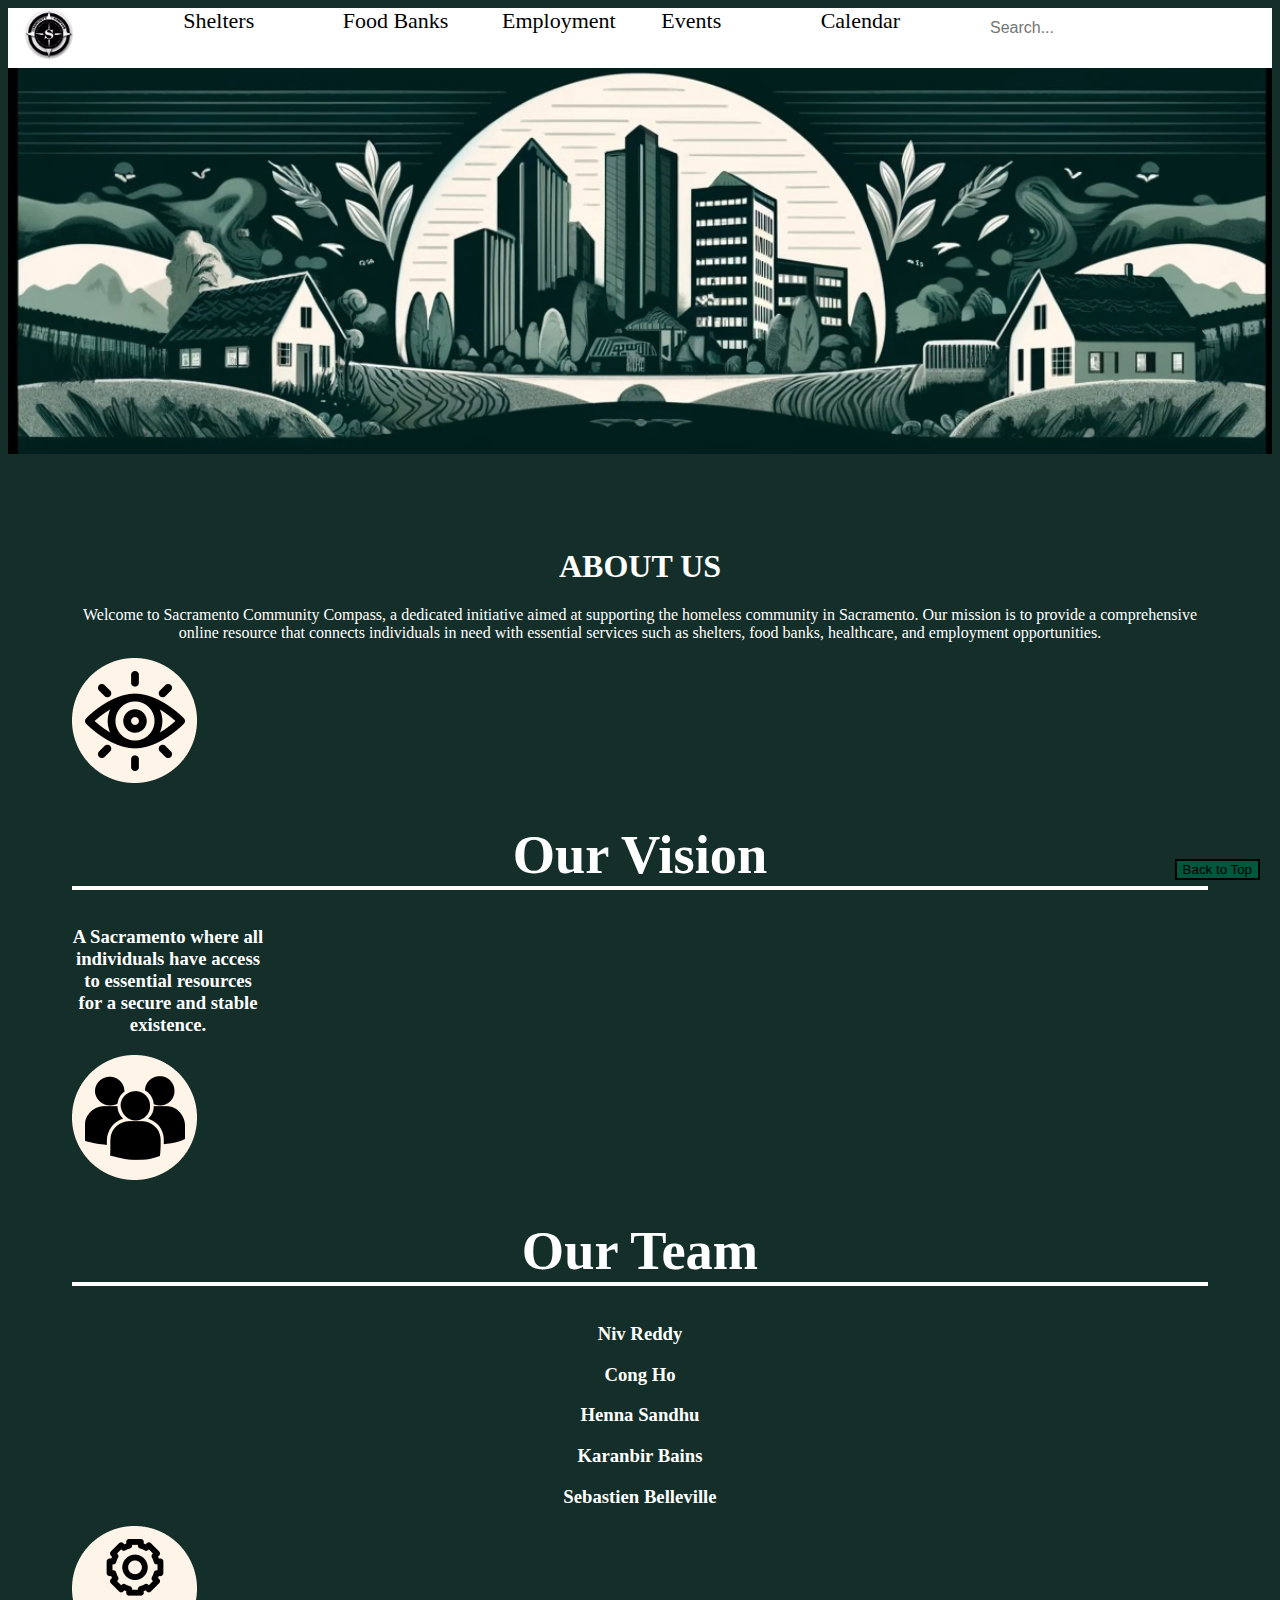
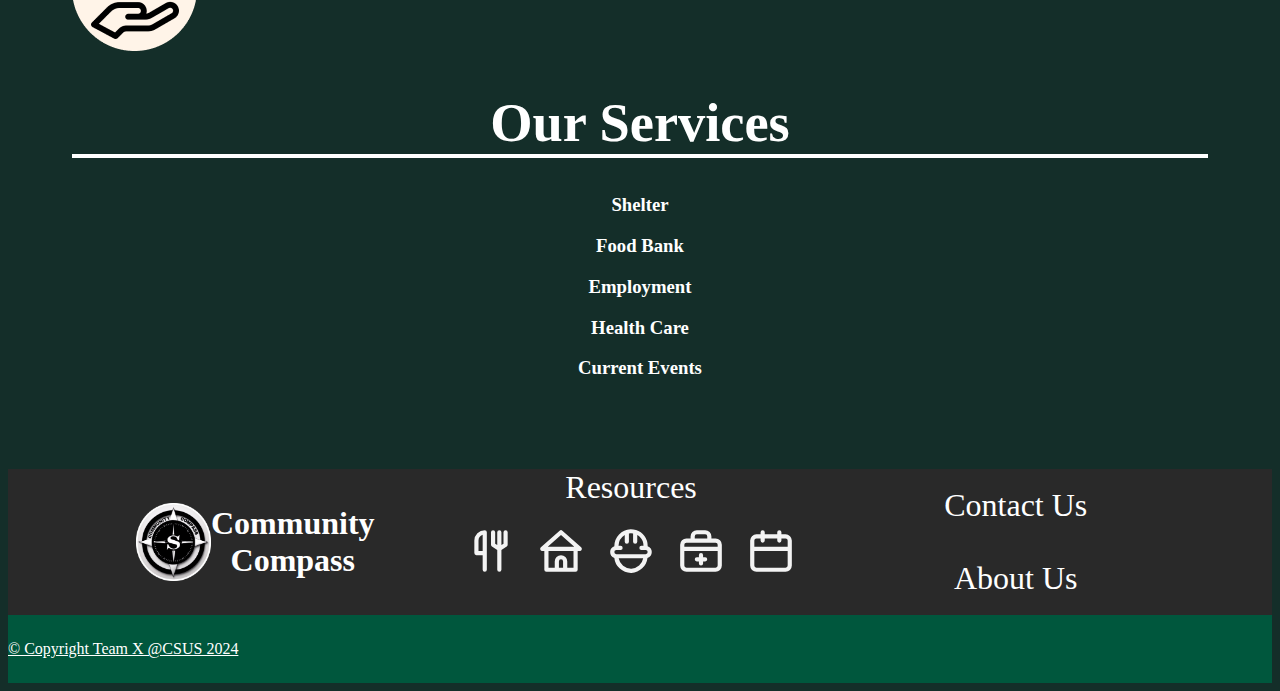
<file: AboutUs.html>
<!DOCTYPE html>
<html lang="en">
  <head>
    <meta charset="UTF-8" />
    <meta name="viewport" content="width=device-width, initial-scale=1.0" />
    <title>Navigation Compass</title>
    <link
      href="https://cdn.jsdelivr.net/npm/bootstrap@5.3.2/dist/css/bootstrap.min.css"
      rel="stylesheet"
      integrity="sha384-T3c6CoIi6uLrA9TneNEoa7RxnatzjcDSCmG1MXxSR1GAsXEV/Dwwykc2MPK8M2HN"
      crossorigin="anonymous"
    />
    <link rel="stylesheet" href="css/styles.css" />
    <script src="https://ajax.googleapis.com/ajax/libs/jquery/3.7.1/jquery.min.js"></script>
  </head>
  <body>
    <style>
      body {
        background-color: #142e29;
      }
    </style>
    <header>
      <div class="header-container">
        <div class="header-column">
          <img
            src="img/CC Embelm.png"
            onclick="window.location.href='index.html'"
          />
        </div>
        <div
          class="header-column"
          onclick="window.location.href='Shelter.html'"
        >
          Shelters
        </div>
        <div
          class="header-column"
          onclick="window.location.href='FoodBank.html'"
        >
          Food Banks
        </div>
        <div
          class="header-column"
          onclick="window.location.href='Employment.html'"
        >
          Employment
        </div>
        <div
          class="header-column"
          onclick="window.location.href='eventsac.html'"
        >
          Events
        </div>
        <div
          class="header-column"
          onclick="window.location.href='Calendar.html'"
        >
          Calendar
        </div>
        <div class="header-column">
          <div class="row">
            <input
              type="text"
              id="input-box"
              placeholder="Search..."
              autocomplete="off"
              style="
                height: 40px;
                width: 20vw;
                padding: 0 10px;
                font-size: 16px;
                border: none;
              "
            />
          </div>
          <div
            class="result-box"
            style="
              z-index: 1050;
              max-height: 200px;
              overflow-y: auto;
              background-color: #fff;
              padding: 10px;
            "
          >
            <style>
              .result-box ul {
                border-top: 1px solid #ffff;
                padding: 10px;
                margin: 0;
                list-style-type: none;
              }
            </style>
          </div>
        </div>
      </div>
    </header>

    <div class="aboutus">
      <img src="img/aboutus-Background.jpg" alt="" />
    </div>

    <div class="overview">
      <div class="row">
        <h1>ABOUT US</h1>
        <p>
          Welcome to Sacramento Community Compass, a dedicated initiative aimed
          at supporting the homeless community in Sacramento. Our mission is to
          provide a comprehensive online resource that connects individuals in
          need with essential services such as shelters, food banks, healthcare,
          and employment opportunities.
        </p>
      </div>
      <div class="row">
        <div class="col-md-4">
          <div
            class="col-md d-flex justify-content-center flex-column align-items-center"
          >
            <img src="icon/Our Vision Symbol.png" alt="" />
            <h1>Our Vision</h1>
            <h3 style="width: 15vw">
              A Sacramento where all individuals have access to essential
              resources for a secure and stable existence.
            </h3>
          </div>
        </div>
        <div class="col-md-4">
          <div
            class="col-md d-flex justify-content-center flex-column align-items-center"
          >
            <img src="icon/Team Symbol.png" alt="" />
            <h1>Our Team</h1>
            <h3>Niv Reddy</h3>
            <h3>Cong Ho</h3>
            <h3>Henna Sandhu</h3>
            <h3>Karanbir Bains</h3>
            <h3>Sebastien Belleville</h3>
          </div>
        </div>
        <div class="col-md-4">
          <div
            class="col-md d-flex justify-content-center flex-column align-items-center"
          >
            <img src="icon/Our Services Symbol.png" alt="" />
            <h1>Our Services</h1>
            <h3>Shelter</h3>
            <h3>Food Bank</h3>
            <h3>Employment</h3>
            <h3>Health Care</h3>
            <h3>Current Events</h3>
          </div>
        </div>
      </div>
    </div>

    <footer style="background-color: #292929">
      <div
        class="footer-container"
        style="display: flex; justify-content: space-between"
      >
        <div
          class="footer-column"
          style="
            flex: 0; /* Each column takes equal space */
            margin-left: 10vw; /* Add some padding around the columns */
            display: flex;
            align-items: center;
            cursor: pointer;
          "
          onclick="window.location.href='index.html'"
        >
          <img
            class="CcEmbelm"
            style="width: 75px; height: 77.66px; flex: 1"
            src="img/SCCLogo.PNG"
          />
        </div>
        <div
          class="footer-column"
          style="
            text-align: center;
            color: white;
            font-size: 32px;
            font-family: 'Koh Santepheap';
            font-weight: 700;
            word-wrap: break-word;
            flex: 0.2; /* Each column takes equal space */
            display: flex;
            align-items: center;
            cursor: pointer;
          "
          onclick="window.location.href='index.html'"
        >
          Community <br />
          Compass
        </div>

        <div
          class="footer-column"
          style="
            flex: 1; /* Each column takes equal space */
            display: flex; /* Enables flexbox */
            flex-direction: column; /* Stacks children vertically */
            align-items: center; /* Centers items horizontally in the container */
            text-align: center; /* Aligns text centrally */
          "
        >
          <div
            class="Resources"
            style="
              color: white;
              font-size: 32px;
              font-family: 'Koh Santepheap';
              font-weight: 400;
              word-wrap: break-word;
              margin-bottom: 20px; /* Adds space between the title and the icons */
            "
          >
            Resources
          </div>
          <div
            style="
              display: flex; /* Enables flexbox for icons */
              flex-direction: row; /* Aligns icons in a row */
              justify-content: center; /* Centers icons horizontally */
              align-items: center; /* Centers icons vertically */
              flex-wrap: wrap; /* Allows icons to wrap on smaller screens */
            "
          >
            <div
              class="FoodBank"
              onclick="window.location.href = 'FoodBank.html'"
              style="
                color: white;
                font-size: 20px;
                font-family: 'Koh Santepheap';
                font-weight: 300;
                word-wrap: break-word;
                cursor: pointer;
                margin: 0 10px; /* Adds space between icons */
              "
            >
              <svg
                xmlns="http://www.w3.org/2000/svg"
                viewBox="0 0 24 24"
                id="utensils"
                width="50"
                height="50"
              >
                <path
                  fill="#F3F3F3"
                  d="M19,2a1,1,0,0,0-1,1V8.46l-1,.67V3a1,1,0,0,0-2,0V9.13l-1-.67V3a1,1,0,0,0-2,0V9a1,1,0,0,0,.45.83L15,11.54V21a1,1,0,0,0,2,0V11.54l2.55-1.71A1,1,0,0,0,20,9V3A1,1,0,0,0,19,2ZM9,2H9A5,5,0,0,0,4,7v6a1,1,0,0,0,1,1H8v7a1,1,0,0,0,2,0V3A1,1,0,0,0,9,2ZM8,12H6V7A3,3,0,0,1,8,4.17Z"
                ></path>
              </svg>
            </div>
            <div
              class="Shelter"
              onclick="window.location.href = 'Shelter.html'"
              style="
                color: white;
                font-size: 20px;
                font-family: 'Koh Santepheap';
                font-weight: 300;
                word-wrap: break-word;
                cursor: pointer;
                margin: 0 10px; /* Adds space between icons */
              "
            >
              <svg
                xmlns="http://www.w3.org/2000/svg"
                viewBox="0 0 24 24"
                id="home"
                width="50"
                height="50"
              >
                <path
                  fill="#F3F3F3"
                  d="M21.66,10.25l-9-8a1,1,0,0,0-1.32,0l-9,8a1,1,0,0,0-.27,1.11A1,1,0,0,0,3,12H4v9a1,1,0,0,0,1,1H19a1,1,0,0,0,1-1V12h1a1,1,0,0,0,.93-.64A1,1,0,0,0,21.66,10.25ZM13,20H11V17a1,1,0,0,1,2,0Zm5,0H15V17a3,3,0,0,0-6,0v3H6V12H18ZM5.63,10,12,4.34,18.37,10Z"
                ></path>
              </svg>
            </div>
            <div
              class="Employment"
              onclick="window.location.href = 'Employment.html'"
              style="
                color: white;
                font-size: 20px;
                font-family: 'Koh Santepheap';
                font-weight: 300;
                word-wrap: break-word;
                cursor: pointer;
                margin: 0 10px; /* Adds space between icons */
              "
            >
              <svg
                xmlns="http://www.w3.org/2000/svg"
                data-name="Layer 1"
                viewBox="0 0 24 24"
                id="constructor"
                width="50"
                height="50"
              >
                <path
                  fill="#F3F3F3"
                  d="M20,9.67V9.5a7.95,7.95,0,0,0-5.59-7.62l-.06,0a8.32,8.32,0,0,0-2.59-.36A8.21,8.21,0,0,0,4,9.67a3,3,0,0,0,0,5.66,8,8,0,0,0,8,7.17h.23a8.13,8.13,0,0,0,7.68-7.16A3,3,0,0,0,20,9.67ZM12.18,20.5a6,6,0,0,1-6.09-5H17.86A6.09,6.09,0,0,1,12.18,20.5Zm6.82-7H5a1,1,0,0,1,0-2H7a1,1,0,0,0,0-2H6A6.4,6.4,0,0,1,9,4.35V7.5a1,1,0,0,0,2,0V3.59a7.34,7.34,0,0,1,.82-.09H12a6.64,6.64,0,0,1,1,.09V7.5a1,1,0,0,0,2,0V4.32a6.65,6.65,0,0,1,1.18.87A6,6,0,0,1,18,9.5H17a1,1,0,0,0,0,2h2a1,1,0,0,1,0,2Z"
                ></path>
              </svg>
            </div>
            <div
              class="HealthCare"
              onclick="window.location.href = 'eventsac.html'"
              style="
                color: white;
                font-size: 20px;
                font-family: 'Koh Santepheap';
                font-weight: 300;
                word-wrap: break-word;
                cursor: pointer;
                margin: 0 10px; /* Adds space between icons */
              "
            >
              <svg
                xmlns="http://www.w3.org/2000/svg"
                data-name="Layer 1"
                viewBox="0 0 24 24"
                id="medkit"
                width="50"
                height="50"
              >
                <path
                  fill="#F3F3F3"
                  d="M10,17h1v1a1,1,0,0,0,2,0V17h1a1,1,0,0,0,0-2H13V14a1,1,0,0,0-2,0v1H10a1,1,0,0,0,0,2ZM19,6H17V5a3,3,0,0,0-3-3H10A3,3,0,0,0,7,5V6H5A3,3,0,0,0,2,9V19a3,3,0,0,0,3,3H19a3,3,0,0,0,3-3V9A3,3,0,0,0,19,6ZM9,5a1,1,0,0,1,1-1h4a1,1,0,0,1,1,1V6H9ZM20,19a1,1,0,0,1-1,1H5a1,1,0,0,1-1-1V12H20Zm0-9H4V9A1,1,0,0,1,5,8H19a1,1,0,0,1,1,1Z"
                ></path>
              </svg>
            </div>
            <div
              class="Calendar"
              onclick="window.location.href = 'calendar.html'"
              style="
                color: white;
                font-size: 20px;
                font-family: 'Koh Santepheap';
                font-weight: 300;
                word-wrap: break-word;
                cursor: pointer;
                margin: 0 10px; /* Adds space between icons */
              "
            >
              <svg
                xmlns="http://www.w3.org/2000/svg"
                viewBox="0 0 24 24"
                id="calender"
                width="50"
                height="50"
              >
                <path
                  fill="#F3F3F3"
                  d="M19,4H17V3a1,1,0,0,0-2,0V4H9V3A1,1,0,0,0,7,3V4H5A3,3,0,0,0,2,7V19a3,3,0,0,0,3,3H19a3,3,0,0,0,3-3V7A3,3,0,0,0,19,4Zm1,15a1,1,0,0,1-1,1H5a1,1,0,0,1-1-1V12H20Zm0-9H4V7A1,1,0,0,1,5,6H7V7A1,1,0,0,0,9,7V6h6V7a1,1,0,0,0,2,0V6h2a1,1,0,0,1,1,1Z"
                ></path>
              </svg>
            </div>
          </div>
        </div>
        <div
          class="footer-column"
          style="
            flex: 0.5;
            display: flex; /* Enables flexbox layout */
            flex-direction: column; /* Stacks children vertically */
            justify-content: center; /* Centers children vertically */
            align-items: center; /* Centers children horizontally */
            height: 100%; /* Takes full height of its container */
            margin-right: 10vw;
          "
        >
          <div
            class="ContactUs"
            onclick="window.location.href = 'contact.html'"
            style="
              text-align: center;
              color: white;
              font-size: 32px;
              font-family: 'Koh Santepheap';
              font-weight: 400;
              word-wrap: break-word;
              margin: 2vh 0;
              cursor: pointer;
            "
          >
            Contact Us
          </div>
          <div
            class="AboutUs"
            onclick="window.location.href = 'AboutUs.html'"
            style="
              text-align: center;
              color: white;
              font-size: 32px;
              font-family: 'Koh Santepheap';
              font-weight: 400;
              word-wrap: break-word;
              margin: 2vh 0;
              cursor: pointer;
            "
          >
            About Us
          </div>
        </div>
      </div>
    </footer>
    <div
      class="copyrightSection"
      style="background-color: #00573d; color: #fff; padding: 1vh 0"
    >
      <div class="col-md-12 text-center">
        <p style="text-decoration: underline">
          &copy; Copyright Team X @CSUS 2024
        </p>
      </div>
    </div>

    <!-- Back to top button -->
    <button
      type="button"
      class="btn btn-danger btn-floating btn-lg"
      id="btn-back-to-top"
      style="
        background-color: #00573d;
        position: fixed;
        bottom: 20px;
        right: 20px;
        border: 2px solid;
      "
    >
      Back to Top
    </button>
    <script src="js/script.js"></script>
    <script src="js/backToTop.js"></script>
  </body>
</html>
</file>
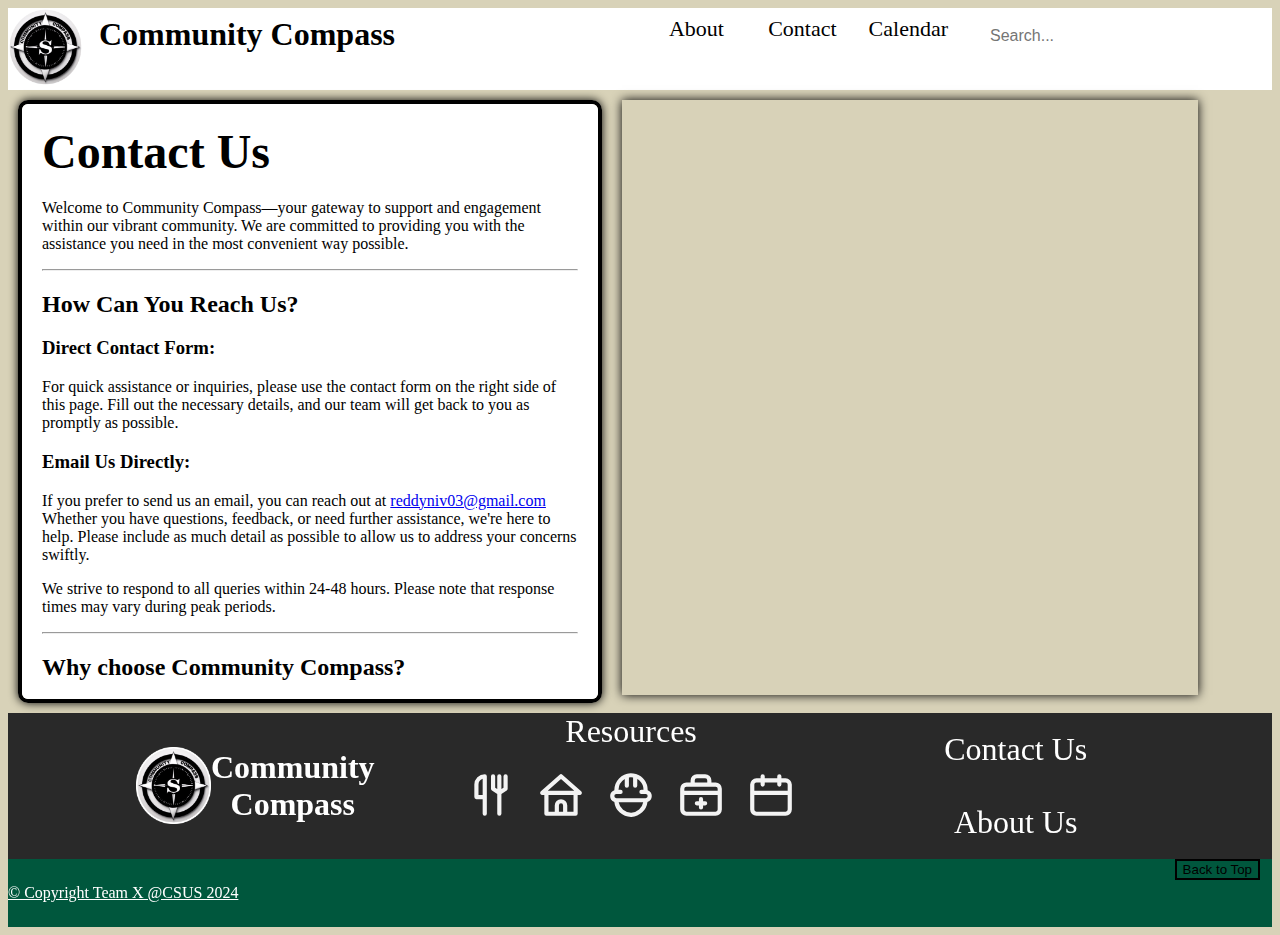
<file: contact.html>
<!DOCTYPE html>
<html lang="en">
  <head>
    <meta charset="UTF-8" />
    <meta name="viewport" content="width=device-width, initial-scale=1.0" />
    <title>Contact Us</title>
    <link
      href="https://cdn.jsdelivr.net/npm/bootstrap@5.3.2/dist/css/bootstrap.min.css"
      rel="stylesheet"
      integrity="sha384-T3c6CoIi6uLrA9TneNEoa7RxnatzjcDSCmG1MXxSR1GAsXEV/Dwwykc2MPK8M2HN"
      crossorigin="anonymous"
    />
    <script src="https://ajax.googleapis.com/ajax/libs/jquery/3.7.1/jquery.min.js"></script>

    <link rel="stylesheet" href="css/stylesb.css" />
  </head>
  <body>
    <header style="background-color: white">
      <div
        class="header-container"
        style="display: flex; justify-content: space-between"
      >
        <div
          class="header-column"
          onclick="window.location.href='index.html'"
          style="cursor: pointer; flex: 1"
        >
          <img
            class="CcEmbelm"
            style="width: 75px; height: 77.66px"
            src="img/SCCLogo.PNG"
          />
        </div>

        <div
          class="header-column"
          style="
            flex: 8;
            color: black;
            font-size: 32px;
            font-family: 'Koh Santepheap';
            font-weight: 700;
            word-wrap: break-word;
            padding: 0.5rem 1rem;
            cursor: pointer;
            color: var(--black);
          "
          onclick="window.location.href='index.html'"
        >
          Community Compass
        </div>

        <div
          class="header-column"
          onclick="window.location.href='AboutUs.html'"
          style="
            flex: 1;
            color: black;
            font-size: 22px;
            font-family: 'Kulim Park';
            font-weight: 400;
            word-wrap: break-word;
            padding: 0.5rem 1rem;
            cursor: pointer;
            color: var(--black);
          "
        >
          About
        </div>
        <div
          class="header-column"
          onclick="window.location.href='contact.html'"
          style="
            flex: 1;
            color: black;
            font-size: 22px;
            font-family: 'Kulim Park';
            font-weight: 400;
            word-wrap: break-word;
            padding: 0.5rem 1rem;
            cursor: pointer;
            color: var(--black);
          "
        >
          Contact
        </div>
        <div
          class="header-column"
          onclick="window.location.href='calendar.html'"
          style="
            flex: 1;
            color: black;
            font-size: 22px;
            font-family: 'Kulim Park';
            font-weight: 400;
            word-wrap: break-word;
            padding: 0.5rem 1rem;
            cursor: pointer;
            color: var(--black);
          "
        >
          Calendar
        </div>
        <div
          class="header-column"
          style="flex: 1; z-index: 1050; padding: 0.5rem 1rem"
        >
          <div class="row">
            <input
              type="text"
              id="input-box"
              placeholder="Search..."
              autocomplete="off"
              style="
                height: 40px;
                width: 20vw;
                padding: 0 10px;
                font-size: 16px;
                border: none;
              "
            />
          </div>
          <div
            class="result-box"
            style="
              z-index: 1050;
              max-height: 200px;
              overflow-y: auto;
              background-color: #fff;
              padding: 10px;
            "
          >
            <style>
              .result-box ul {
                border-top: 1px solid #ffff;
                padding: 10px;
                margin: 0;
                list-style-type: none;
              }
            </style>
          </div>
        </div>
      </div>
    </header>
    <div class="container">
      <div class="info-section">
        <h1>Contact Us</h1>
        <p>
          Welcome to Community Compass—your gateway to support and engagement
          within our vibrant community. We are committed to providing you with
          the assistance you need in the most convenient way possible.
        </p>
        <hr />
        <h2>How Can You Reach Us?</h2>
        <h3>Direct Contact Form:</h3>
        <p>
          For quick assistance or inquiries, please use the contact form on the
          right side of this page. Fill out the necessary details, and our team
          will get back to you as promptly as possible.
        </p>
        <h3>Email Us Directly:</h3>
        <p>
          If you prefer to send us an email, you can reach out at
          <a href="mailto:reddyniv03@gmail.com">reddyniv03@gmail.com</a> Whether
          you have questions, feedback, or need further assistance, we're here
          to help. Please include as much detail as possible to allow us to
          address your concerns swiftly.
        </p>
        <p>
          We strive to respond to all queries within 24-48 hours. Please note
          that response times may vary during peak periods.
        </p>
        <hr />
        <h2>Why choose Community Compass?</h2>
        <p>
          Community Compass is designed to be your first stop for community
          engagement and support. Our digital-first approach ensures that you
          can get the help you need quickly and efficiently, without the need
          for phone calls or in-person visits.
        </p>
        <hr />
        <h2>More Questions?</h2>
        <p>
          If you have more questions or need further assistance, feel free to
          contact us through the form or by email. Our dedicated team is eager
          to support you in making the most of our community resources.
        </p>
      </div>
      <div class="form-section">
        <!-- Custom Form Embed -->
        <div data-customgform="clvfozbog008dwnmqzfjxf10o"></div>
        <!-- Custom GForm Script -->
        <script async src="https://cdn.customgform.com/cgf.js"></script>
      </div>
    </div>
    <!-- Footer Section -->
    <footer style="background-color: #292929">
      <div
        class="footer-container"
        style="display: flex; justify-content: space-between"
      >
        <div
          class="footer-column"
          style="
            flex: 0; /* Each column takes equal space */
            margin-left: 10vw; /* Add some padding around the columns */
            display: flex;
            align-items: center;
            cursor: pointer;
          "
          onclick="window.location.href='index.html'"
        >
          <img
            class="CcEmbelm"
            style="width: 75px; height: 77.66px; flex: 1"
            src="img/SCCLogo.PNG"
          />
        </div>
        <div
          class="footer-column"
          style="
            text-align: center;
            color: white;
            font-size: 32px;
            font-family: 'Koh Santepheap';
            font-weight: 700;
            word-wrap: break-word;
            flex: 0.2; /* Each column takes equal space */
            display: flex;
            align-items: center;
            cursor: pointer;
          "
          onclick="window.location.href='index.html'"
        >
          Community <br />
          Compass
        </div>

        <div
          class="footer-column"
          style="
            flex: 1; /* Each column takes equal space */
            display: flex; /* Enables flexbox */
            flex-direction: column; /* Stacks children vertically */
            align-items: center; /* Centers items horizontally in the container */
            text-align: center; /* Aligns text centrally */
          "
        >
          <div
            class="Resources"
            style="
              color: white;
              font-size: 32px;
              font-family: 'Koh Santepheap';
              font-weight: 400;
              word-wrap: break-word;
              margin-bottom: 20px; /* Adds space between the title and the icons */
            "
          >
            Resources
          </div>
          <div
            style="
              display: flex; /* Enables flexbox for icons */
              flex-direction: row; /* Aligns icons in a row */
              justify-content: center; /* Centers icons horizontally */
              align-items: center; /* Centers icons vertically */
              flex-wrap: wrap; /* Allows icons to wrap on smaller screens */
            "
          >
            <div
              class="FoodBank"
              onclick="window.location.href = 'FoodBank.html'"
              style="
                color: white;
                font-size: 20px;
                font-family: 'Koh Santepheap';
                font-weight: 300;
                word-wrap: break-word;
                cursor: pointer;
                margin: 0 10px; /* Adds space between icons */
              "
            >
              <svg
                xmlns="http://www.w3.org/2000/svg"
                viewBox="0 0 24 24"
                id="utensils"
                width="50"
                height="50"
              >
                <path
                  fill="#F3F3F3"
                  d="M19,2a1,1,0,0,0-1,1V8.46l-1,.67V3a1,1,0,0,0-2,0V9.13l-1-.67V3a1,1,0,0,0-2,0V9a1,1,0,0,0,.45.83L15,11.54V21a1,1,0,0,0,2,0V11.54l2.55-1.71A1,1,0,0,0,20,9V3A1,1,0,0,0,19,2ZM9,2H9A5,5,0,0,0,4,7v6a1,1,0,0,0,1,1H8v7a1,1,0,0,0,2,0V3A1,1,0,0,0,9,2ZM8,12H6V7A3,3,0,0,1,8,4.17Z"
                ></path>
              </svg>
            </div>
            <div
              class="Shelter"
              onclick="window.location.href = 'Shelter.html'"
              style="
                color: white;
                font-size: 20px;
                font-family: 'Koh Santepheap';
                font-weight: 300;
                word-wrap: break-word;
                cursor: pointer;
                margin: 0 10px; /* Adds space between icons */
              "
            >
              <svg
                xmlns="http://www.w3.org/2000/svg"
                viewBox="0 0 24 24"
                id="home"
                width="50"
                height="50"
              >
                <path
                  fill="#F3F3F3"
                  d="M21.66,10.25l-9-8a1,1,0,0,0-1.32,0l-9,8a1,1,0,0,0-.27,1.11A1,1,0,0,0,3,12H4v9a1,1,0,0,0,1,1H19a1,1,0,0,0,1-1V12h1a1,1,0,0,0,.93-.64A1,1,0,0,0,21.66,10.25ZM13,20H11V17a1,1,0,0,1,2,0Zm5,0H15V17a3,3,0,0,0-6,0v3H6V12H18ZM5.63,10,12,4.34,18.37,10Z"
                ></path>
              </svg>
            </div>
            <div
              class="Employment"
              onclick="window.location.href = 'Employment.html'"
              style="
                color: white;
                font-size: 20px;
                font-family: 'Koh Santepheap';
                font-weight: 300;
                word-wrap: break-word;
                cursor: pointer;
                margin: 0 10px; /* Adds space between icons */
              "
            >
              <svg
                xmlns="http://www.w3.org/2000/svg"
                data-name="Layer 1"
                viewBox="0 0 24 24"
                id="constructor"
                width="50"
                height="50"
              >
                <path
                  fill="#F3F3F3"
                  d="M20,9.67V9.5a7.95,7.95,0,0,0-5.59-7.62l-.06,0a8.32,8.32,0,0,0-2.59-.36A8.21,8.21,0,0,0,4,9.67a3,3,0,0,0,0,5.66,8,8,0,0,0,8,7.17h.23a8.13,8.13,0,0,0,7.68-7.16A3,3,0,0,0,20,9.67ZM12.18,20.5a6,6,0,0,1-6.09-5H17.86A6.09,6.09,0,0,1,12.18,20.5Zm6.82-7H5a1,1,0,0,1,0-2H7a1,1,0,0,0,0-2H6A6.4,6.4,0,0,1,9,4.35V7.5a1,1,0,0,0,2,0V3.59a7.34,7.34,0,0,1,.82-.09H12a6.64,6.64,0,0,1,1,.09V7.5a1,1,0,0,0,2,0V4.32a6.65,6.65,0,0,1,1.18.87A6,6,0,0,1,18,9.5H17a1,1,0,0,0,0,2h2a1,1,0,0,1,0,2Z"
                ></path>
              </svg>
            </div>
            <div
              class="HealthCare"
              onclick="window.location.href = 'eventsac.html'"
              style="
                color: white;
                font-size: 20px;
                font-family: 'Koh Santepheap';
                font-weight: 300;
                word-wrap: break-word;
                cursor: pointer;
                margin: 0 10px; /* Adds space between icons */
              "
            >
              <svg
                xmlns="http://www.w3.org/2000/svg"
                data-name="Layer 1"
                viewBox="0 0 24 24"
                id="medkit"
                width="50"
                height="50"
              >
                <path
                  fill="#F3F3F3"
                  d="M10,17h1v1a1,1,0,0,0,2,0V17h1a1,1,0,0,0,0-2H13V14a1,1,0,0,0-2,0v1H10a1,1,0,0,0,0,2ZM19,6H17V5a3,3,0,0,0-3-3H10A3,3,0,0,0,7,5V6H5A3,3,0,0,0,2,9V19a3,3,0,0,0,3,3H19a3,3,0,0,0,3-3V9A3,3,0,0,0,19,6ZM9,5a1,1,0,0,1,1-1h4a1,1,0,0,1,1,1V6H9ZM20,19a1,1,0,0,1-1,1H5a1,1,0,0,1-1-1V12H20Zm0-9H4V9A1,1,0,0,1,5,8H19a1,1,0,0,1,1,1Z"
                ></path>
              </svg>
            </div>
            <div
              class="Calendar"
              onclick="window.location.href = 'calendar.html'"
              style="
                color: white;
                font-size: 20px;
                font-family: 'Koh Santepheap';
                font-weight: 300;
                word-wrap: break-word;
                cursor: pointer;
                margin: 0 10px; /* Adds space between icons */
              "
            >
              <svg
                xmlns="http://www.w3.org/2000/svg"
                viewBox="0 0 24 24"
                id="calender"
                width="50"
                height="50"
              >
                <path
                  fill="#F3F3F3"
                  d="M19,4H17V3a1,1,0,0,0-2,0V4H9V3A1,1,0,0,0,7,3V4H5A3,3,0,0,0,2,7V19a3,3,0,0,0,3,3H19a3,3,0,0,0,3-3V7A3,3,0,0,0,19,4Zm1,15a1,1,0,0,1-1,1H5a1,1,0,0,1-1-1V12H20Zm0-9H4V7A1,1,0,0,1,5,6H7V7A1,1,0,0,0,9,7V6h6V7a1,1,0,0,0,2,0V6h2a1,1,0,0,1,1,1Z"
                ></path>
              </svg>
            </div>
          </div>
        </div>
        <div
          class="footer-column"
          style="
            flex: 0.5;
            display: flex; /* Enables flexbox layout */
            flex-direction: column; /* Stacks children vertically */
            justify-content: center; /* Centers children vertically */
            align-items: center; /* Centers children horizontally */
            height: 100%; /* Takes full height of its container */
            margin-right: 10vw;
          "
        >
          <div
            class="ContactUs"
            onclick="window.location.href = 'contact.html'"
            style="
              text-align: center;
              color: white;
              font-size: 32px;
              font-family: 'Koh Santepheap';
              font-weight: 400;
              word-wrap: break-word;
              margin: 2vh 0;
              cursor: pointer;
            "
          >
            Contact Us
          </div>
          <div
            class="AboutUs"
            onclick="window.location.href = 'AboutUs.html'"
            style="
              text-align: center;
              color: white;
              font-size: 32px;
              font-family: 'Koh Santepheap';
              font-weight: 400;
              word-wrap: break-word;
              margin: 2vh 0;
              cursor: pointer;
            "
          >
            About Us
          </div>
        </div>
      </div>
    </footer>
    <div
      class="copyrightSection"
      style="background-color: #00573d; color: #fff; padding: 1vh 0"
    >
      <div class="col-md-12 text-center">
        <p style="text-decoration: underline">
          &copy; Copyright Team X @CSUS 2024
        </p>
      </div>
    </div>

    <!-- Back to top button -->
    <button
      type="button"
      class="btn btn-danger btn-floating btn-lg"
      id="btn-back-to-top"
      style="
        background-color: #00573d;
        position: fixed;
        bottom: 20px;
        right: 20px;
        border: 2px solid;
      "
    >
      Back to Top
    </button>
    <script src="js/script.js"></script>
    <script src="js/backToTop.js"></script>
  </body>
</html>
</file>
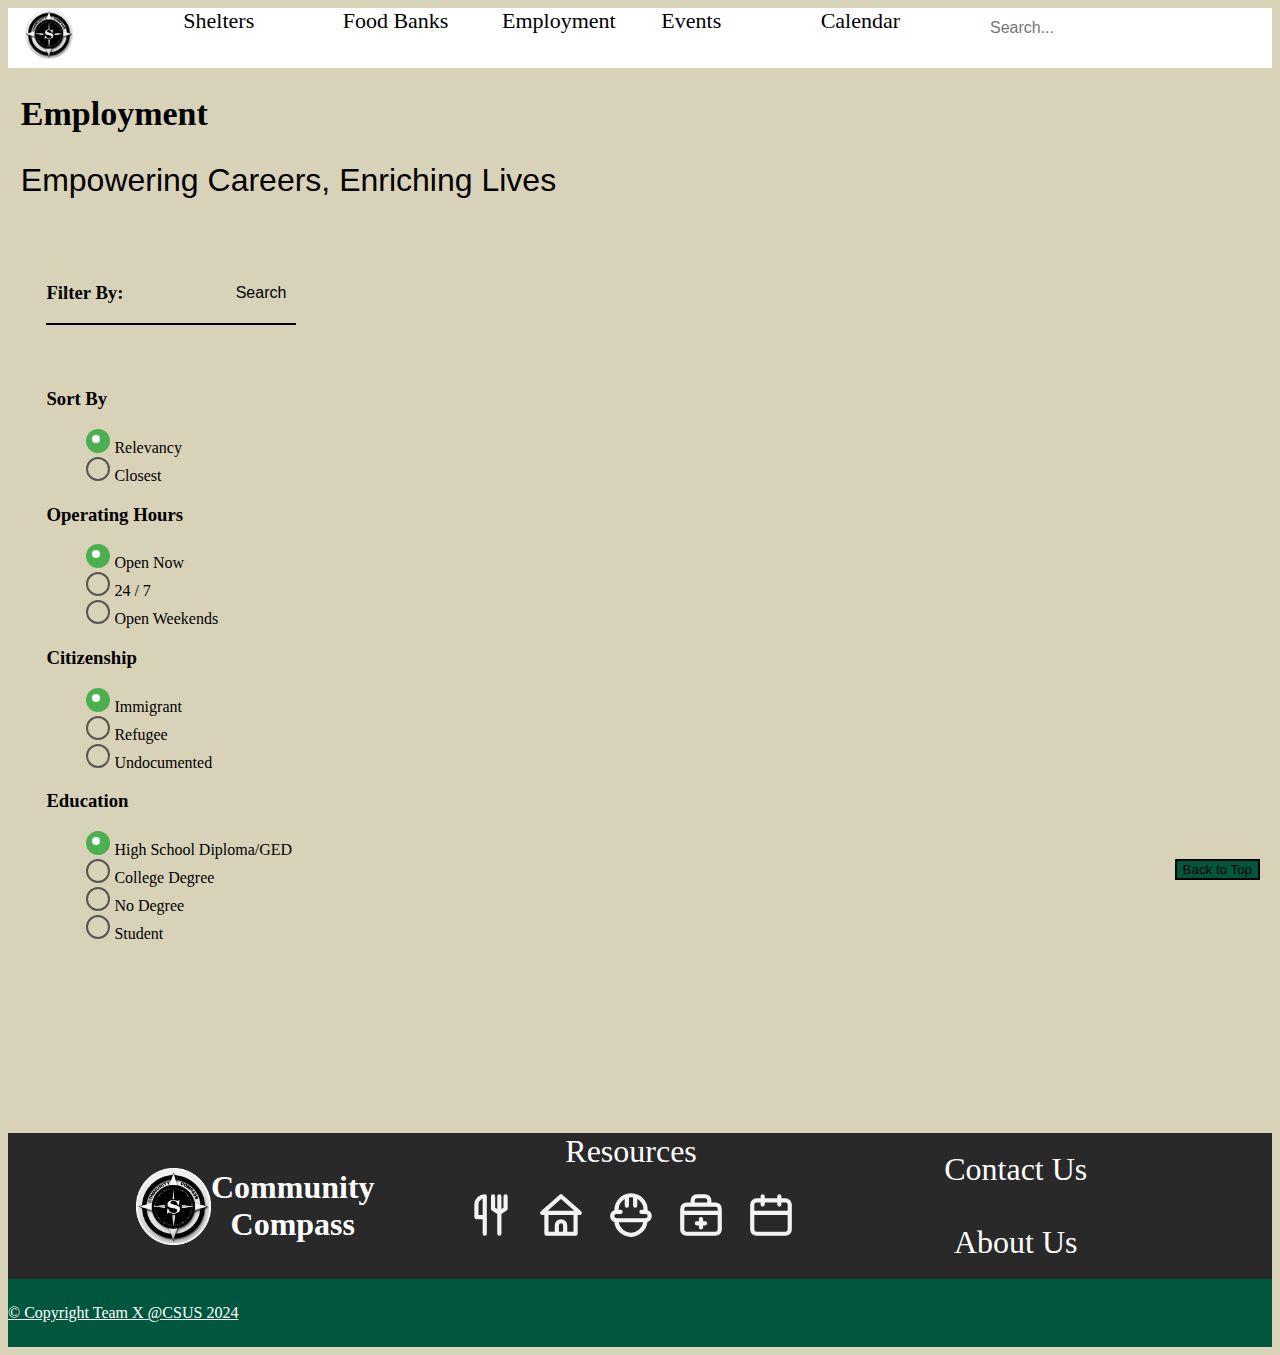
<file: Employment.html>
<!DOCTYPE html>
<head>
  <meta name="viewport" content="width=device-width, initial-scale=1.0" />

  <title>Community Compass</title>
  <link
    href="https://cdn.jsdelivr.net/npm/bootstrap@5.3.2/dist/css/bootstrap.min.css"
    rel="stylesheet"
    integrity="sha384-T3c6CoIi6uLrA9TneNEoa7RxnatzjcDSCmG1MXxSR1GAsXEV/Dwwykc2MPK8M2HN"
    crossorigin="anonymous"
  />
  <script src="https://ajax.googleapis.com/ajax/libs/jquery/3.7.1/jquery.min.js"></script>
  <link rel="stylesheet" href="css/styles.css" />
</head>
<html lang="en">
  <body>
    <header>
      <div class="header-container">
        <div class="header-column">
          <img
            src="img/CC Embelm.png"
            onclick="window.location.href='index.html'"
          />
        </div>
        <div
          class="header-column"
          onclick="window.location.href='Shelter.html'"
        >
          Shelters
        </div>
        <div
          class="header-column"
          onclick="window.location.href='FoodBank.html'"
        >
          Food Banks
        </div>
        <div
          class="header-column"
          onclick="window.location.href='Employment.html'"
        >
          Employment
        </div>
        <div
          class="header-column"
          onclick="window.location.href='eventsac.html'"
        >
          Events
        </div>
        <div
          class="header-column"
          onclick="window.location.href='Calendar.html'"
        >
          Calendar
        </div>
        <div class="header-column">
          <div class="row">
            <input
              type="text"
              id="input-box"
              placeholder="Search..."
              autocomplete="off"
              style="
                height: 40px;
                width: 20vw;
                padding: 0 10px;
                font-size: 16px;
                border: none;
              "
            />
          </div>
          <div
            class="result-box"
            style="
              z-index: 1050;
              max-height: 200px;
              overflow-y: auto;
              background-color: #fff;
              padding: 10px;
            "
          >
            <style>
              .result-box ul {
                border-top: 1px solid #ffff;
                padding: 10px;
                margin: 0;
                list-style-type: none;
              }
            </style>
          </div>
        </div>
      </div>
    </header>
    <div id="banner">
      <h2>Employment</h2>
      <h4>Empowering Careers, Enriching Lives</h4>
    </div>

    <div class="container" style="margin: 5vh 3vw">
      <div class="row">
        <div class="col-md-3">
          <div class="filters-container">
            <div class="filters-header">
              <h3>Filter By:</h3>
              <button class="search-button" id = "search-button">Search</button>
            </div>
            <div id="Operating-Hours-Filters">
              <h3>Sort By</h3>
              <ul role="toolbar" style="list-style-type: none">
                <li>
                  <label class="custom-checkbox">
                    <input type="checkbox" checked />
                    <span></span> Relevancy
                  </label>
                </li>
                <li>
                  <label class="custom-checkbox">
                    <input type="checkbox" />
                    <span></span> Closest
                  </label>
                </li>
              </ul>
            </div>
            <div id="Operating-Hours-Filters">
              <h3>Operating Hours</h3>
              <ul role="toolbar" style="list-style-type: none">
                <li>
                  <label class="custom-checkbox">
                    <input type="checkbox" checked />
                    <span></span> Open Now
                  </label>
                </li>
                <li>
                  <label class="custom-checkbox">
                    <input type="checkbox" />
                    <span></span> 24 / 7
                  </label>
                </li>
                <li>
                  <label class="custom-checkbox">
                    <input type="checkbox" />
                    <span></span> Open Weekends
                  </label>
                </li>
              </ul>
            </div>
            <div id="Operating-Hours-Filters">
              <h3>Citizenship</h3>
              <ul role="toolbar" style="list-style-type: none">
                <li>
                  <label class="custom-checkbox">
                    <input type="checkbox" checked />
                    <span></span> Immigrant
                  </label>
                </li>
                <li>
                  <label class="custom-checkbox">
                    <input type="checkbox" />
                    <span></span> Refugee
                  </label>
                </li>
                <li>
                  <label class="custom-checkbox">
                    <input type="checkbox" />
                    <span></span> Undocumented
                  </label>
                </li>
              </ul>
            </div>
            <div>
              <h3>Education</h3>
              <ul role="toolbar" style="list-style-type: none">
                <li>
                  <label class="custom-checkbox">
                    <input type="checkbox" checked />
                    <span></span> High School Diploma/GED
                  </label>
                </li>
                <li>
                  <label class="custom-checkbox">
                    <input type="checkbox" />
                    <span></span> College Degree
                  </label>
                </li>
                <li>
                  <label class="custom-checkbox">
                    <input type="checkbox" />
                    <span></span> No Degree
                  </label>
                </li>
                <li>
                  <label class="custom-checkbox">
                    <input type="checkbox" />
                    <span></span> Student
                  </label>
                </li>
              </ul>
            </div>
          </div>
        </div>
        <div class="col-md-9" style="padding: 4vw">
          <div class="container">
            <div class="card">
              <div class="row">
                <div class="col-md-12">
                  <h4 class="card-title m-2" id="employment-list"></h4>
                </div>
              </div>
            </div>
          </div>
        </div>
      </div>
    </div>
    <footer style="background-color: #292929">
      <div
        class="footer-container"
        style="display: flex; justify-content: space-between"
      >
        <div
          class="footer-column"
          style="
            flex: 0; /* Each column takes equal space */
            margin-left: 10vw; /* Add some padding around the columns */
            display: flex;
            align-items: center;
            cursor: pointer;
          "
          onclick="window.location.href='index.html'"
        >
          <img
            class="CcEmbelm"
            style="width: 75px; height: 77.66px; flex: 1"
            src="img/SCCLogo.PNG"
          />
        </div>
        <div
          class="footer-column"
          style="
            text-align: center;
            color: white;
            font-size: 32px;
            font-family: 'Koh Santepheap';
            font-weight: 700;
            word-wrap: break-word;
            flex: 0.2; /* Each column takes equal space */
            display: flex;
            align-items: center;
            cursor: pointer;
          "
          onclick="window.location.href='index.html'"
        >
          Community <br />
          Compass
        </div>

        <div
          class="footer-column"
          style="
            flex: 1; /* Each column takes equal space */
            display: flex; /* Enables flexbox */
            flex-direction: column; /* Stacks children vertically */
            align-items: center; /* Centers items horizontally in the container */
            text-align: center; /* Aligns text centrally */
          "
        >
          <div
            class="Resources"
            style="
              color: white;
              font-size: 32px;
              font-family: 'Koh Santepheap';
              font-weight: 400;
              word-wrap: break-word;
              margin-bottom: 20px; /* Adds space between the title and the icons */
            "
          >
            Resources
          </div>
          <div
            style="
              display: flex; /* Enables flexbox for icons */
              flex-direction: row; /* Aligns icons in a row */
              justify-content: center; /* Centers icons horizontally */
              align-items: center; /* Centers icons vertically */
              flex-wrap: wrap; /* Allows icons to wrap on smaller screens */
            "
          >
            <div
              class="FoodBank"
              onclick="window.location.href = 'FoodBank.html'"
              style="
                color: white;
                font-size: 20px;
                font-family: 'Koh Santepheap';
                font-weight: 300;
                word-wrap: break-word;
                cursor: pointer;
                margin: 0 10px; /* Adds space between icons */
              "
            >
              <svg
                xmlns="http://www.w3.org/2000/svg"
                viewBox="0 0 24 24"
                id="utensils"
                width="50"
                height="50"
              >
                <path
                  fill="#F3F3F3"
                  d="M19,2a1,1,0,0,0-1,1V8.46l-1,.67V3a1,1,0,0,0-2,0V9.13l-1-.67V3a1,1,0,0,0-2,0V9a1,1,0,0,0,.45.83L15,11.54V21a1,1,0,0,0,2,0V11.54l2.55-1.71A1,1,0,0,0,20,9V3A1,1,0,0,0,19,2ZM9,2H9A5,5,0,0,0,4,7v6a1,1,0,0,0,1,1H8v7a1,1,0,0,0,2,0V3A1,1,0,0,0,9,2ZM8,12H6V7A3,3,0,0,1,8,4.17Z"
                ></path>
              </svg>
            </div>
            <div
              class="Shelter"
              onclick="window.location.href = 'Shelter.html'"
              style="
                color: white;
                font-size: 20px;
                font-family: 'Koh Santepheap';
                font-weight: 300;
                word-wrap: break-word;
                cursor: pointer;
                margin: 0 10px; /* Adds space between icons */
              "
            >
              <svg
                xmlns="http://www.w3.org/2000/svg"
                viewBox="0 0 24 24"
                id="home"
                width="50"
                height="50"
              >
                <path
                  fill="#F3F3F3"
                  d="M21.66,10.25l-9-8a1,1,0,0,0-1.32,0l-9,8a1,1,0,0,0-.27,1.11A1,1,0,0,0,3,12H4v9a1,1,0,0,0,1,1H19a1,1,0,0,0,1-1V12h1a1,1,0,0,0,.93-.64A1,1,0,0,0,21.66,10.25ZM13,20H11V17a1,1,0,0,1,2,0Zm5,0H15V17a3,3,0,0,0-6,0v3H6V12H18ZM5.63,10,12,4.34,18.37,10Z"
                ></path>
              </svg>
            </div>
            <div
              class="Employment"
              onclick="window.location.href = 'Employment.html'"
              style="
                color: white;
                font-size: 20px;
                font-family: 'Koh Santepheap';
                font-weight: 300;
                word-wrap: break-word;
                cursor: pointer;
                margin: 0 10px; /* Adds space between icons */
              "
            >
              <svg
                xmlns="http://www.w3.org/2000/svg"
                data-name="Layer 1"
                viewBox="0 0 24 24"
                id="constructor"
                width="50"
                height="50"
              >
                <path
                  fill="#F3F3F3"
                  d="M20,9.67V9.5a7.95,7.95,0,0,0-5.59-7.62l-.06,0a8.32,8.32,0,0,0-2.59-.36A8.21,8.21,0,0,0,4,9.67a3,3,0,0,0,0,5.66,8,8,0,0,0,8,7.17h.23a8.13,8.13,0,0,0,7.68-7.16A3,3,0,0,0,20,9.67ZM12.18,20.5a6,6,0,0,1-6.09-5H17.86A6.09,6.09,0,0,1,12.18,20.5Zm6.82-7H5a1,1,0,0,1,0-2H7a1,1,0,0,0,0-2H6A6.4,6.4,0,0,1,9,4.35V7.5a1,1,0,0,0,2,0V3.59a7.34,7.34,0,0,1,.82-.09H12a6.64,6.64,0,0,1,1,.09V7.5a1,1,0,0,0,2,0V4.32a6.65,6.65,0,0,1,1.18.87A6,6,0,0,1,18,9.5H17a1,1,0,0,0,0,2h2a1,1,0,0,1,0,2Z"
                ></path>
              </svg>
            </div>
            <div
              class="HealthCare"
              onclick="window.location.href = 'eventsac.html'"
              style="
                color: white;
                font-size: 20px;
                font-family: 'Koh Santepheap';
                font-weight: 300;
                word-wrap: break-word;
                cursor: pointer;
                margin: 0 10px; /* Adds space between icons */
              "
            >
              <svg
                xmlns="http://www.w3.org/2000/svg"
                data-name="Layer 1"
                viewBox="0 0 24 24"
                id="medkit"
                width="50"
                height="50"
              >
                <path
                  fill="#F3F3F3"
                  d="M10,17h1v1a1,1,0,0,0,2,0V17h1a1,1,0,0,0,0-2H13V14a1,1,0,0,0-2,0v1H10a1,1,0,0,0,0,2ZM19,6H17V5a3,3,0,0,0-3-3H10A3,3,0,0,0,7,5V6H5A3,3,0,0,0,2,9V19a3,3,0,0,0,3,3H19a3,3,0,0,0,3-3V9A3,3,0,0,0,19,6ZM9,5a1,1,0,0,1,1-1h4a1,1,0,0,1,1,1V6H9ZM20,19a1,1,0,0,1-1,1H5a1,1,0,0,1-1-1V12H20Zm0-9H4V9A1,1,0,0,1,5,8H19a1,1,0,0,1,1,1Z"
                ></path>
              </svg>
            </div>
            <div
              class="Calendar"
              onclick="window.location.href = 'calendar.html'"
              style="
                color: white;
                font-size: 20px;
                font-family: 'Koh Santepheap';
                font-weight: 300;
                word-wrap: break-word;
                cursor: pointer;
                margin: 0 10px; /* Adds space between icons */
              "
            >
              <svg
                xmlns="http://www.w3.org/2000/svg"
                viewBox="0 0 24 24"
                id="calender"
                width="50"
                height="50"
              >
                <path
                  fill="#F3F3F3"
                  d="M19,4H17V3a1,1,0,0,0-2,0V4H9V3A1,1,0,0,0,7,3V4H5A3,3,0,0,0,2,7V19a3,3,0,0,0,3,3H19a3,3,0,0,0,3-3V7A3,3,0,0,0,19,4Zm1,15a1,1,0,0,1-1,1H5a1,1,0,0,1-1-1V12H20Zm0-9H4V7A1,1,0,0,1,5,6H7V7A1,1,0,0,0,9,7V6h6V7a1,1,0,0,0,2,0V6h2a1,1,0,0,1,1,1Z"
                ></path>
              </svg>
            </div>
          </div>
        </div>
        <div
          class="footer-column"
          style="
            flex: 0.5;
            display: flex; /* Enables flexbox layout */
            flex-direction: column; /* Stacks children vertically */
            justify-content: center; /* Centers children vertically */
            align-items: center; /* Centers children horizontally */
            height: 100%; /* Takes full height of its container */
            margin-right: 10vw;
          "
        >
          <div
            class="ContactUs"
            onclick="window.location.href = 'contact.html'"
            style="
              text-align: center;
              color: white;
              font-size: 32px;
              font-family: 'Koh Santepheap';
              font-weight: 400;
              word-wrap: break-word;
              margin: 2vh 0;
              cursor: pointer;
            "
          >
            Contact Us
          </div>
          <div
            class="AboutUs"
            onclick="window.location.href = 'AboutUs.html'"
            style="
              text-align: center;
              color: white;
              font-size: 32px;
              font-family: 'Koh Santepheap';
              font-weight: 400;
              word-wrap: break-word;
              margin: 2vh 0;
              cursor: pointer;
            "
          >
            About Us
          </div>
        </div>
      </div>
    </footer>
    <div
      class="copyrightSection"
      style="background-color: #00573d; color: #fff; padding: 1vh 0"
    >
      <div class="col-md-12 text-center">
        <p style="text-decoration: underline">
          &copy; Copyright Team X @CSUS 2024
        </p>
      </div>
    </div>

    <!-- Back to top button -->
    <button
      type="button"
      class="btn btn-danger btn-floating btn-lg"
      id="btn-back-to-top"
      style="
        background-color: #00573d;
        position: fixed;
        bottom: 20px;
        right: 20px;
        border: 2px solid;
      "
    >
      Back to Top
    </button>
    <script src="js/script.js"></script>
    <script src="js/backToTop.js"></script>
    <script>
      document.addEventListener("DOMContentLoaded", function () {
        const searchButton = document.getElementById('search-button');
      
        //Update search page on click
        searchButton.addEventListener('click', function() {
          const filters = document.querySelectorAll('.custom-checkbox input');
          const filterStatus = [];
  
          filters.forEach(filter => {
              const label = filter.parentNode.textContent.trim(); // Get the text of the label
              const isChecked = filter.checked; // Check if the checkbox is checked
              filterStatus.push(`${label},${isChecked ? 1 : 0}`);
          });
          
          //Constructing the input request:
          let data = "employment@"
  
          //Appending the opennow flag: 
          let open_now_index = filterStatus.findIndex(item => item.startsWith("Open Now"));
          if (filters[open_now_index].checked) {
            data += "opennow@";
          } else {
            data += "anytime@";
          }
          filterStatus.splice(open_now_index, 1);
          console.log(open_now_index);
  
          //Appending filter values:
          data += filterStatus.join("@");
  
          //Print Request, - test
          console.log(data);
  
          const url = 'http://localhost:8080';
  
          // Fetch shelter data from the server using POST
          fetch(url, {
            method: 'POST', // Specify the method to POST
            headers: {
              'Content-Type': 'text/plain' // Set the Content-Type to text/plain
            },
            body: data // Send the data as the body of the request
          })
          .then((response) => {
            if (!response.ok) {
              throw new Error(`HTTP error! Status: ${response.status}`);
            }
            return response.text(); // Get the response as text
          })
          .then((text) => {
            if(text.length > 0) {
            const container = document.getElementById("shelter-list");
            // Split the text by line to process each entry
            const lines = text.trim().split('@');
            console.log(lines);
            const data = lines.map(line => {
              const parts = line.split('|'); // Assuming data is split by commas
              return {
                name: parts[0].trim(),
                location: parts[1].trim(),
                description: parts[2].trim(),
                phone: parts[3].trim(),
                openingTime: parts[4].trim(),
                closingTime: parts[5].trim(),
                distance: parts[6].trim()
              };
            });
  
            //Display
            if (data.length > 0) {
              data.forEach((shelter) => {
                const card = document.createElement("div");
                  card.className = "card";
  
                  const row = document.createElement("div");
                  row.className = "row";
  
                  const colMd8 = document.createElement("div");
                  colMd8.className = "col-md-8";
  
                  const h4 = document.createElement("h4");
                  h4.innerText = shelter.name;
                  h4.className = "card-title mt-2";
                  colMd8.appendChild(h4);
  
                  const p = document.createElement("p");
                  p.innerText =
                    "Description: " +
                    (shelter.description || "No description available.");
                  colMd8.appendChild(p);
  
                  row.appendChild(colMd8);
  
                  const colMd4 = document.createElement("div");
                  colMd4.className = "col-md-4";
  
                  const phoneInfo = document.createElement("p");
                  phoneInfo.innerText =
                    "Phone: " + (shelter.phone || "No phone number available.");
                  colMd4.appendChild(phoneInfo);
  
                  row.appendChild(colMd4);
  
                  card.appendChild(row);
                  container.appendChild(card);
                });
              } else {
                console.log("No shelters found");
              }
        }})
            .catch((error) => {
              console.error("Error fetching data:", error);
              // Optionally display an error message on the webpage
              const container = document.getElementById("shelter-list");
              container.innerHTML = `<div class="alert alert-danger">Failed to load data: ${error.message}</div>`;
            });     
        }); 
        });
      </script>
  </body>
</html>
</file>
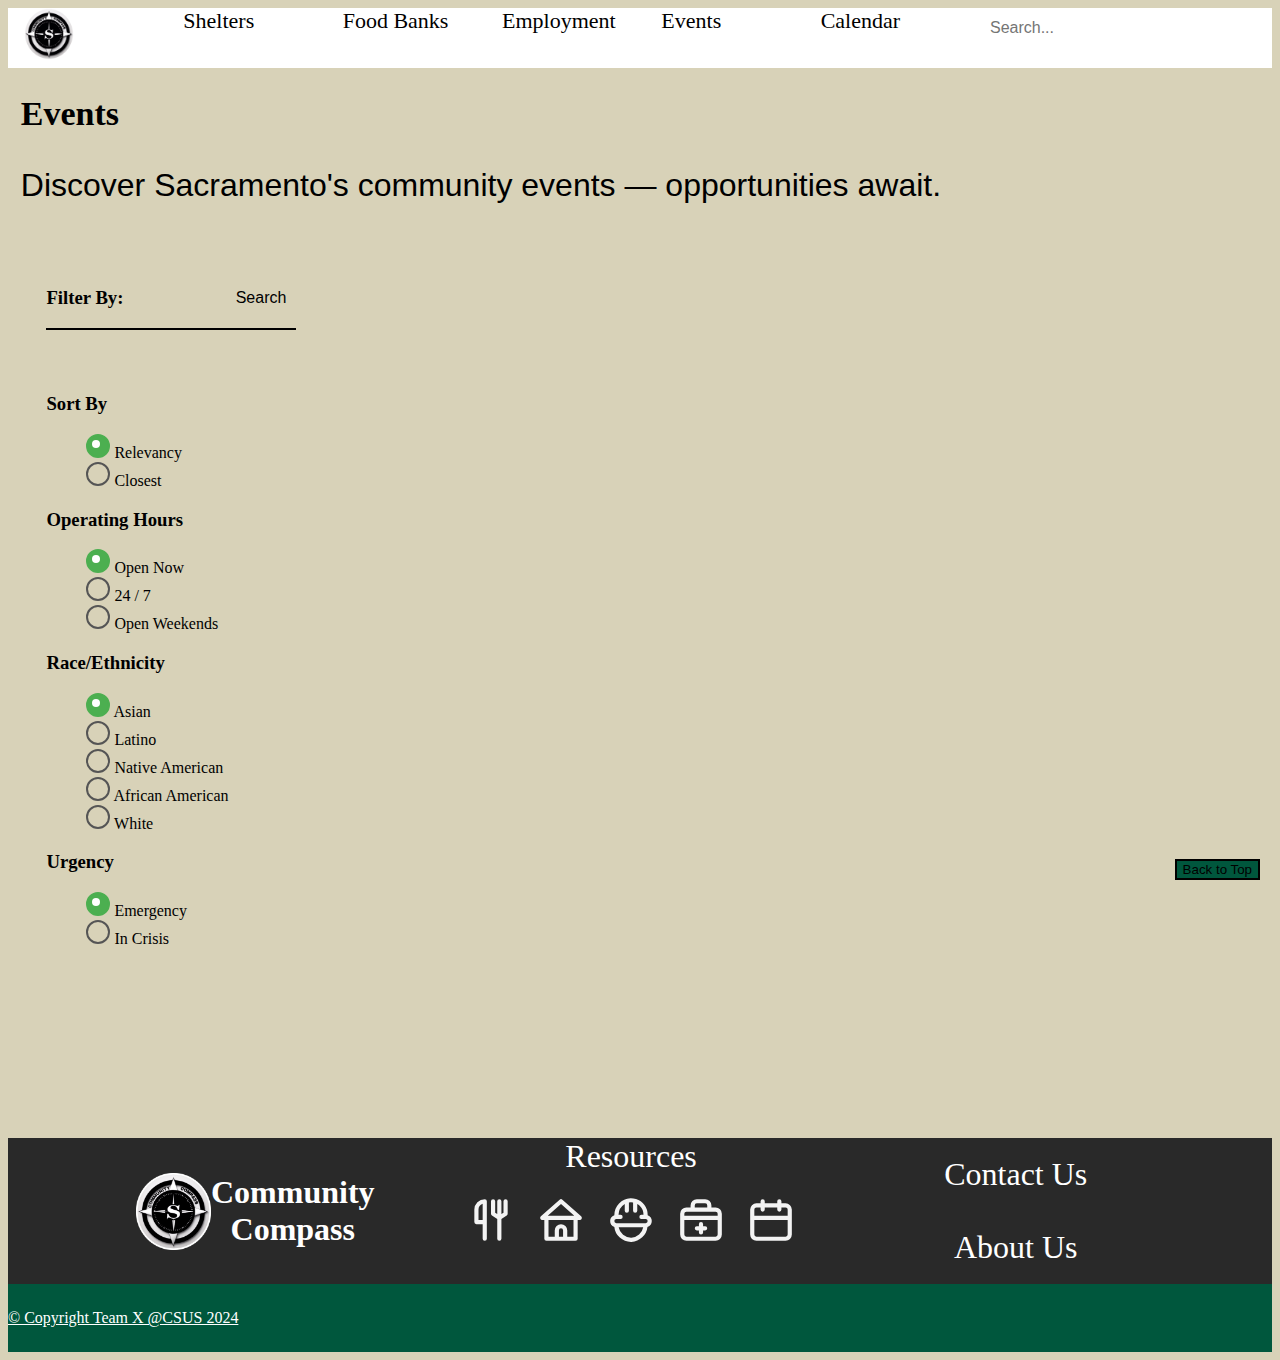
<file: eventsac.html>
<!DOCTYPE html>
<head>
  <meta name="viewport" content="width=device-width, initial-scale=1.0" />

  <title>Community Compass</title>
  <link
    href="https://cdn.jsdelivr.net/npm/bootstrap@5.3.2/dist/css/bootstrap.min.css"
    rel="stylesheet"
    integrity="sha384-T3c6CoIi6uLrA9TneNEoa7RxnatzjcDSCmG1MXxSR1GAsXEV/Dwwykc2MPK8M2HN"
    crossorigin="anonymous"
  />
  <script src="https://ajax.googleapis.com/ajax/libs/jquery/3.7.1/jquery.min.js"></script>
  <link rel="stylesheet" href="css/styles.css" />
</head>
<html lang="en">
  <body>
    <header>
      <div class="header-container">
        <div class="header-column">
          <img
            src="img/CC Embelm.png"
            onclick="window.location.href='index.html'"
          />
        </div>
        <div
          class="header-column"
          onclick="window.location.href='Shelter.html'"
        >
          Shelters
        </div>
        <div
          class="header-column"
          onclick="window.location.href='FoodBank.html'"
        >
          Food Banks
        </div>
        <div
          class="header-column"
          onclick="window.location.href='Employment.html'"
        >
          Employment
        </div>
        <div
          class="header-column"
          onclick="window.location.href='eventsac.html'"
        >
          Events
        </div>
        <div
          class="header-column"
          onclick="window.location.href='Calendar.html'"
        >
          Calendar
        </div>
        <div class="header-column">
          <div class="row">
            <input
              type="text"
              id="input-box"
              placeholder="Search..."
              autocomplete="off"
              style="
                height: 40px;
                width: 20vw;
                padding: 0 10px;
                font-size: 16px;
                border: none;
              "
            />
          </div>
          <div
            class="result-box"
            style="
              z-index: 1050;
              max-height: 200px;
              overflow-y: auto;
              background-color: #fff;
              padding: 10px;
            "
          >
            <style>
              .result-box ul {
                border-top: 1px solid #ffff;
                padding: 10px;
                margin: 0;
                list-style-type: none;
              }
            </style>
          </div>
        </div>
      </div>
    </header>
    <div id="banner">
      <h2>Events</h2>
      <h4>
        <p>Discover Sacramento's community events — opportunities await.</p>
      </h4>
    </div>

    <div class="container" style="margin: 5vh 3vw">
      <div class="row">
        <div class="col-md-3">
          <div class="filters-container">
            <div class="filters-header">
              <h3>Filter By:</h3>
              <button class="search-button" id="search-button">Search</button>
            </div>
            <div id="Operating-Hours-Filters">
              <h3>Sort By</h3>
              <ul role="toolbar" style="list-style-type: none">
                <li>
                  <label class="custom-checkbox">
                    <input type="checkbox" checked />
                    <span></span> Relevancy
                  </label>
                </li>
                <li>
                  <label class="custom-checkbox">
                    <input type="checkbox" />
                    <span></span> Closest
                  </label>
                </li>
              </ul>
            </div>
            <div id="Operating-Hours-Filters">
              <h3>Operating Hours</h3>
              <ul role="toolbar" style="list-style-type: none">
                <li>
                  <label class="custom-checkbox">
                    <input type="checkbox" checked />
                    <span></span> Open Now
                  </label>
                </li>
                <li>
                  <label class="custom-checkbox">
                    <input type="checkbox" />
                    <span></span> 24 / 7
                  </label>
                </li>
                <li>
                  <label class="custom-checkbox">
                    <input type="checkbox" />
                    <span></span> Open Weekends
                  </label>
                </li>
              </ul>
            </div>
            <div id="Operating-Hours-Filters">
              <h3>Race/Ethnicity</h3>
              <ul role="toolbar" style="list-style-type: none">
                <li>
                  <label class="custom-checkbox">
                    <input type="checkbox" checked />
                    <span></span> Asian
                  </label>
                </li>
                <li>
                  <label class="custom-checkbox">
                    <input type="checkbox" />
                    <span></span> Latino
                  </label>
                </li>
                <li>
                  <label class="custom-checkbox">
                    <input type="checkbox" />
                    <span></span> Native American
                  </label>
                </li>
                <li>
                  <label class="custom-checkbox">
                    <input type="checkbox" />
                    <span></span> African American
                  </label>
                </li>
                <li>
                  <label class="custom-checkbox">
                    <input type="checkbox" />
                    <span></span> White
                  </label>
                </li>
              </ul>
            </div>
            <div>
              <h3>Urgency</h3>
              <ul role="toolbar" style="list-style-type: none">
                <li>
                  <label class="custom-checkbox">
                    <input type="checkbox" checked />
                    <span></span> Emergency
                  </label>
                </li>
                <li>
                  <label class="custom-checkbox">
                    <input type="checkbox" />
                    <span></span> In Crisis
                  </label>
                </li>
              </ul>
            </div>
          </div>
        </div>
        <div class="col-md-9" style="padding: 4vw">
          <div class="container">
            <div class="card">
              <div class="row">
                <div class="col-md-12">
                  <h4 class="card-title m-2" id="eventsac-list"></h4>
                </div>
              </div>
            </div>
          </div>
        </div>
      </div>
    </div>
    <footer style="background-color: #292929">
      <div
        class="footer-container"
        style="display: flex; justify-content: space-between"
      >
        <div
          class="footer-column"
          style="
            flex: 0; /* Each column takes equal space */
            margin-left: 10vw; /* Add some padding around the columns */
            display: flex;
            align-items: center;
            cursor: pointer;
          "
          onclick="window.location.href='index.html'"
        >
          <img
            class="CcEmbelm"
            style="width: 75px; height: 77.66px; flex: 1"
            src="img/SCCLogo.PNG"
          />
        </div>
        <div
          class="footer-column"
          style="
            text-align: center;
            color: white;
            font-size: 32px;
            font-family: 'Koh Santepheap';
            font-weight: 700;
            word-wrap: break-word;
            flex: 0.2; /* Each column takes equal space */
            display: flex;
            align-items: center;
            cursor: pointer;
          "
          onclick="window.location.href='index.html'"
        >
          Community <br />
          Compass
        </div>

        <div
          class="footer-column"
          style="
            flex: 1; /* Each column takes equal space */
            display: flex; /* Enables flexbox */
            flex-direction: column; /* Stacks children vertically */
            align-items: center; /* Centers items horizontally in the container */
            text-align: center; /* Aligns text centrally */
          "
        >
          <div
            class="Resources"
            style="
              color: white;
              font-size: 32px;
              font-family: 'Koh Santepheap';
              font-weight: 400;
              word-wrap: break-word;
              margin-bottom: 20px; /* Adds space between the title and the icons */
            "
          >
            Resources
          </div>
          <div
            style="
              display: flex; /* Enables flexbox for icons */
              flex-direction: row; /* Aligns icons in a row */
              justify-content: center; /* Centers icons horizontally */
              align-items: center; /* Centers icons vertically */
              flex-wrap: wrap; /* Allows icons to wrap on smaller screens */
            "
          >
            <div
              class="FoodBank"
              onclick="window.location.href = 'FoodBank.html'"
              style="
                color: white;
                font-size: 20px;
                font-family: 'Koh Santepheap';
                font-weight: 300;
                word-wrap: break-word;
                cursor: pointer;
                margin: 0 10px; /* Adds space between icons */
              "
            >
              <svg
                xmlns="http://www.w3.org/2000/svg"
                viewBox="0 0 24 24"
                id="utensils"
                width="50"
                height="50"
              >
                <path
                  fill="#F3F3F3"
                  d="M19,2a1,1,0,0,0-1,1V8.46l-1,.67V3a1,1,0,0,0-2,0V9.13l-1-.67V3a1,1,0,0,0-2,0V9a1,1,0,0,0,.45.83L15,11.54V21a1,1,0,0,0,2,0V11.54l2.55-1.71A1,1,0,0,0,20,9V3A1,1,0,0,0,19,2ZM9,2H9A5,5,0,0,0,4,7v6a1,1,0,0,0,1,1H8v7a1,1,0,0,0,2,0V3A1,1,0,0,0,9,2ZM8,12H6V7A3,3,0,0,1,8,4.17Z"
                ></path>
              </svg>
            </div>
            <div
              class="Shelter"
              onclick="window.location.href = 'Shelter.html'"
              style="
                color: white;
                font-size: 20px;
                font-family: 'Koh Santepheap';
                font-weight: 300;
                word-wrap: break-word;
                cursor: pointer;
                margin: 0 10px; /* Adds space between icons */
              "
            >
              <svg
                xmlns="http://www.w3.org/2000/svg"
                viewBox="0 0 24 24"
                id="home"
                width="50"
                height="50"
              >
                <path
                  fill="#F3F3F3"
                  d="M21.66,10.25l-9-8a1,1,0,0,0-1.32,0l-9,8a1,1,0,0,0-.27,1.11A1,1,0,0,0,3,12H4v9a1,1,0,0,0,1,1H19a1,1,0,0,0,1-1V12h1a1,1,0,0,0,.93-.64A1,1,0,0,0,21.66,10.25ZM13,20H11V17a1,1,0,0,1,2,0Zm5,0H15V17a3,3,0,0,0-6,0v3H6V12H18ZM5.63,10,12,4.34,18.37,10Z"
                ></path>
              </svg>
            </div>
            <div
              class="Employment"
              onclick="window.location.href = 'Employment.html'"
              style="
                color: white;
                font-size: 20px;
                font-family: 'Koh Santepheap';
                font-weight: 300;
                word-wrap: break-word;
                cursor: pointer;
                margin: 0 10px; /* Adds space between icons */
              "
            >
              <svg
                xmlns="http://www.w3.org/2000/svg"
                data-name="Layer 1"
                viewBox="0 0 24 24"
                id="constructor"
                width="50"
                height="50"
              >
                <path
                  fill="#F3F3F3"
                  d="M20,9.67V9.5a7.95,7.95,0,0,0-5.59-7.62l-.06,0a8.32,8.32,0,0,0-2.59-.36A8.21,8.21,0,0,0,4,9.67a3,3,0,0,0,0,5.66,8,8,0,0,0,8,7.17h.23a8.13,8.13,0,0,0,7.68-7.16A3,3,0,0,0,20,9.67ZM12.18,20.5a6,6,0,0,1-6.09-5H17.86A6.09,6.09,0,0,1,12.18,20.5Zm6.82-7H5a1,1,0,0,1,0-2H7a1,1,0,0,0,0-2H6A6.4,6.4,0,0,1,9,4.35V7.5a1,1,0,0,0,2,0V3.59a7.34,7.34,0,0,1,.82-.09H12a6.64,6.64,0,0,1,1,.09V7.5a1,1,0,0,0,2,0V4.32a6.65,6.65,0,0,1,1.18.87A6,6,0,0,1,18,9.5H17a1,1,0,0,0,0,2h2a1,1,0,0,1,0,2Z"
                ></path>
              </svg>
            </div>
            <div
              class="HealthCare"
              onclick="window.location.href = 'eventsac.html'"
              style="
                color: white;
                font-size: 20px;
                font-family: 'Koh Santepheap';
                font-weight: 300;
                word-wrap: break-word;
                cursor: pointer;
                margin: 0 10px; /* Adds space between icons */
              "
            >
              <svg
                xmlns="http://www.w3.org/2000/svg"
                data-name="Layer 1"
                viewBox="0 0 24 24"
                id="medkit"
                width="50"
                height="50"
              >
                <path
                  fill="#F3F3F3"
                  d="M10,17h1v1a1,1,0,0,0,2,0V17h1a1,1,0,0,0,0-2H13V14a1,1,0,0,0-2,0v1H10a1,1,0,0,0,0,2ZM19,6H17V5a3,3,0,0,0-3-3H10A3,3,0,0,0,7,5V6H5A3,3,0,0,0,2,9V19a3,3,0,0,0,3,3H19a3,3,0,0,0,3-3V9A3,3,0,0,0,19,6ZM9,5a1,1,0,0,1,1-1h4a1,1,0,0,1,1,1V6H9ZM20,19a1,1,0,0,1-1,1H5a1,1,0,0,1-1-1V12H20Zm0-9H4V9A1,1,0,0,1,5,8H19a1,1,0,0,1,1,1Z"
                ></path>
              </svg>
            </div>
            <div
              class="Calendar"
              onclick="window.location.href = 'calendar.html'"
              style="
                color: white;
                font-size: 20px;
                font-family: 'Koh Santepheap';
                font-weight: 300;
                word-wrap: break-word;
                cursor: pointer;
                margin: 0 10px; /* Adds space between icons */
              "
            >
              <svg
                xmlns="http://www.w3.org/2000/svg"
                viewBox="0 0 24 24"
                id="calender"
                width="50"
                height="50"
              >
                <path
                  fill="#F3F3F3"
                  d="M19,4H17V3a1,1,0,0,0-2,0V4H9V3A1,1,0,0,0,7,3V4H5A3,3,0,0,0,2,7V19a3,3,0,0,0,3,3H19a3,3,0,0,0,3-3V7A3,3,0,0,0,19,4Zm1,15a1,1,0,0,1-1,1H5a1,1,0,0,1-1-1V12H20Zm0-9H4V7A1,1,0,0,1,5,6H7V7A1,1,0,0,0,9,7V6h6V7a1,1,0,0,0,2,0V6h2a1,1,0,0,1,1,1Z"
                ></path>
              </svg>
            </div>
          </div>
        </div>
        <div
          class="footer-column"
          style="
            flex: 0.5;
            display: flex; /* Enables flexbox layout */
            flex-direction: column; /* Stacks children vertically */
            justify-content: center; /* Centers children vertically */
            align-items: center; /* Centers children horizontally */
            height: 100%; /* Takes full height of its container */
            margin-right: 10vw;
          "
        >
          <div
            class="ContactUs"
            onclick="window.location.href = 'contact.html'"
            style="
              text-align: center;
              color: white;
              font-size: 32px;
              font-family: 'Koh Santepheap';
              font-weight: 400;
              word-wrap: break-word;
              margin: 2vh 0;
              cursor: pointer;
            "
          >
            Contact Us
          </div>
          <div
            class="AboutUs"
            onclick="window.location.href = 'AboutUs.html'"
            style="
              text-align: center;
              color: white;
              font-size: 32px;
              font-family: 'Koh Santepheap';
              font-weight: 400;
              word-wrap: break-word;
              margin: 2vh 0;
              cursor: pointer;
            "
          >
            About Us
          </div>
        </div>
      </div>
    </footer>
    <div
      class="copyrightSection"
      style="background-color: #00573d; color: #fff; padding: 1vh 0"
    >
      <div class="col-md-12 text-center">
        <p style="text-decoration: underline">
          &copy; Copyright Team X @CSUS 2024
        </p>
      </div>
    </div>

    <!-- Back to top button -->
    <button
      type="button"
      class="btn btn-danger btn-floating btn-lg"
      id="btn-back-to-top"
      style="
        background-color: #00573d;
        position: fixed;
        bottom: 20px;
        right: 20px;
        border: 2px solid;
      "
    >
      Back to Top
    </button>
    <script src="js/script.js"></script>
    <script src="js/backToTop.js"></script>
    <script>
      document.addEventListener("DOMContentLoaded", function () {
        const searchButton = document.getElementById('search-button');
      
        //Update search page on click
        searchButton.addEventListener('click', function() {
          const filters = document.querySelectorAll('.custom-checkbox input');
          const filterStatus = [];
  
          filters.forEach(filter => {
              const label = filter.parentNode.textContent.trim(); // Get the text of the label
              const isChecked = filter.checked; // Check if the checkbox is checked
              filterStatus.push(`${label},${isChecked ? 1 : 0}`);
          });
          
          //Constructing the input request:
          let data = "eventsac@"
  
          //Appending the opennow flag: 
          let open_now_index = filterStatus.findIndex(item => item.startsWith("Open Now"));
          if (filters[open_now_index].checked) {
            data += "opennow@";
          } else {
            data += "anytime@";
          }
          filterStatus.splice(open_now_index, 1);
          console.log(open_now_index);
  
          //Appending filter values:
          data += filterStatus.join("@");
  
          //Print Request, - test
          console.log(data);
  
          const url = 'http://localhost:8080';
  
          // Fetch shelter data from the server using POST
          fetch(url, {
            method: 'POST', // Specify the method to POST
            headers: {
              'Content-Type': 'text/plain' // Set the Content-Type to text/plain
            },
            body: data // Send the data as the body of the request
          })
          .then((response) => {
            if (!response.ok) {
              throw new Error(`HTTP error! Status: ${response.status}`);
            }
            return response.text(); // Get the response as text
          })
          .then((text) => {
            if(text.length > 0) {
            const container = document.getElementById("shelter-list");
            // Split the text by line to process each entry
            const lines = text.trim().split('@');
            console.log(lines);
            const data = lines.map(line => {
              const parts = line.split('|'); // Assuming data is split by commas
              return {
                name: parts[0].trim(),
                location: parts[1].trim(),
                description: parts[2].trim(),
                phone: parts[3].trim(),
                openingTime: parts[4].trim(),
                closingTime: parts[5].trim(),
                distance: parts[6].trim()
              };
            });
  
            //Display
            if (data.length > 0) {
              data.forEach((shelter) => {
                const card = document.createElement("div");
                  card.className = "card";
  
                  const row = document.createElement("div");
                  row.className = "row";
  
                  const colMd8 = document.createElement("div");
                  colMd8.className = "col-md-8";
  
                  const h4 = document.createElement("h4");
                  h4.innerText = shelter.name;
                  h4.className = "card-title mt-2";
                  colMd8.appendChild(h4);
  
                  const p = document.createElement("p");
                  p.innerText =
                    "Description: " +
                    (shelter.description || "No description available.");
                  colMd8.appendChild(p);
  
                  row.appendChild(colMd8);
  
                  const colMd4 = document.createElement("div");
                  colMd4.className = "col-md-4";
  
                  const phoneInfo = document.createElement("p");
                  phoneInfo.innerText =
                    "Phone: " + (shelter.phone || "No phone number available.");
                  colMd4.appendChild(phoneInfo);
  
                  row.appendChild(colMd4);
  
                  card.appendChild(row);
                  container.appendChild(card);
                });
              } else {
                console.log("No shelters found");
              }
        }})
            .catch((error) => {
              console.error("Error fetching data:", error);
              // Optionally display an error message on the webpage
              const container = document.getElementById("shelter-list");
              container.innerHTML = `<div class="alert alert-danger">Failed to load data: ${error.message}</div>`;
            });     
        }); 
        });
      </script>
  </body>
</html>
</file>
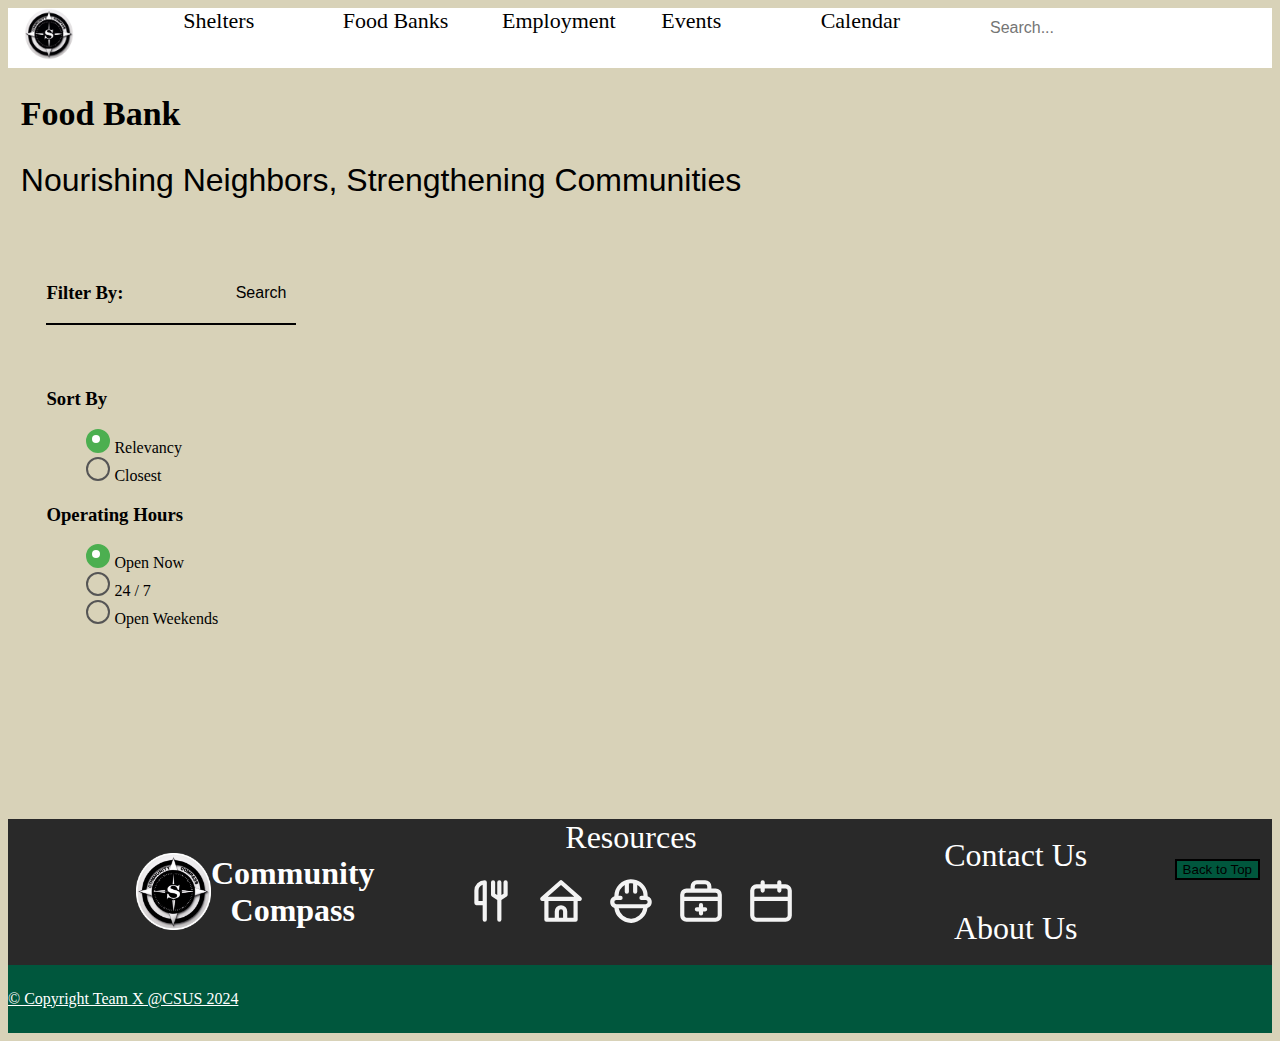
<file: FoodBank.html>
<!DOCTYPE html>
<head>
  <meta name="viewport" content="width=device-width, initial-scale=1.0" />

  <title>Community Compass</title>
  <link
    href="https://cdn.jsdelivr.net/npm/bootstrap@5.3.2/dist/css/bootstrap.min.css"
    rel="stylesheet"
    integrity="sha384-T3c6CoIi6uLrA9TneNEoa7RxnatzjcDSCmG1MXxSR1GAsXEV/Dwwykc2MPK8M2HN"
    crossorigin="anonymous"
  />
  <script src="https://ajax.googleapis.com/ajax/libs/jquery/3.7.1/jquery.min.js"></script>
  <link rel="stylesheet" href="css/styles.css" />
</head>
<html lang="en">
  <body>
    <header>
      <div class="header-container">
        <div class="header-column">
          <img
            src="img/CC Embelm.png"
            onclick="window.location.href='index.html'"
          />
        </div>
        <div
          class="header-column"
          onclick="window.location.href='Shelter.html'"
        >
          Shelters
        </div>
        <div
          class="header-column"
          onclick="window.location.href='FoodBank.html'"
        >
          Food Banks
        </div>
        <div
          class="header-column"
          onclick="window.location.href='Employment.html'"
        >
          Employment
        </div>
        <div
          class="header-column"
          onclick="window.location.href='eventsac.html'"
        >
          Events
        </div>
        <div
          class="header-column"
          onclick="window.location.href='Calendar.html'"
        >
          Calendar
        </div>
        <div class="header-column">
          <div class="row">
            <input
              type="text"
              id="input-box"
              placeholder="Search..."
              autocomplete="off"
              style="
                height: 40px;
                width: 20vw;
                padding: 0 10px;
                font-size: 16px;
                border: none;
              "
            />
          </div>
          <div
            class="result-box"
            style="
              z-index: 1050;
              max-height: 200px;
              overflow-y: auto;
              background-color: #fff;
              padding: 10px;
            "
          >
            <style>
              .result-box ul {
                border-top: 1px solid #ffff;
                padding: 10px;
                margin: 0;
                list-style-type: none;
              }
            </style>
          </div>
        </div>
      </div>
    </header>
    <div id="banner">
      <h2>Food Bank</h2>
      <h4>Nourishing Neighbors, Strengthening Communities</h4>
    </div>

    <div class="container" style="margin: 5vh 3vw">
      <div class="row">
        <div class="col-md-3">
          <div class="filters-container">
            <div class="filters-header">
              <h3>Filter By:</h3>
              <button class="search-button" id="search-button">Search</button>
            </div>
            <div id="Operating-Hours-Filters">
              <h3>Sort By</h3>
              <ul role="toolbar" style="list-style-type: none">
                <li>
                  <label class="custom-checkbox">
                    <input type="checkbox" checked />
                    <span></span> Relevancy
                  </label>
                </li>
                <li>
                  <label class="custom-checkbox">
                    <input type="checkbox" />
                    <span></span> Closest
                  </label>
                </li>
              </ul>
            </div>
            <div id="Operating-Hours-Filters">
              <h3>Operating Hours</h3>
              <ul role="toolbar" style="list-style-type: none">
                <li>
                  <label class="custom-checkbox">
                    <input type="checkbox" checked />
                    <span></span> Open Now
                  </label>
                </li>
                <li>
                  <label class="custom-checkbox">
                    <input type="checkbox" />
                    <span></span> 24 / 7
                  </label>
                </li>
                <li>
                  <label class="custom-checkbox">
                    <input type="checkbox" />
                    <span></span> Open Weekends
                  </label>
                </li>
              </ul>
            </div>
          </div>
        </div>
        <div class="col-md-9" style="padding: 4vw">
          <div class="container">
            <div class="card">
              <div class="row">
                <div class="col-md-12">
                  <h4 class="card-title m-2" id="food-list"></h4>
                </div>
              </div>
            </div>
          </div>
        </div>
      </div>
    </div>
    <footer style="background-color: #292929">
      <div
        class="footer-container"
        style="display: flex; justify-content: space-between"
      >
        <div
          class="footer-column"
          style="
            flex: 0; /* Each column takes equal space */
            margin-left: 10vw; /* Add some padding around the columns */
            display: flex;
            align-items: center;
            cursor: pointer;
          "
          onclick="window.location.href='index.html'"
        >
          <img
            class="CcEmbelm"
            style="width: 75px; height: 77.66px; flex: 1"
            src="img/SCCLogo.PNG"
          />
        </div>
        <div
          class="footer-column"
          style="
            text-align: center;
            color: white;
            font-size: 32px;
            font-family: 'Koh Santepheap';
            font-weight: 700;
            word-wrap: break-word;
            flex: 0.2; /* Each column takes equal space */
            display: flex;
            align-items: center;
            cursor: pointer;
          "
          onclick="window.location.href='index.html'"
        >
          Community <br />
          Compass
        </div>

        <div
          class="footer-column"
          style="
            flex: 1; /* Each column takes equal space */
            display: flex; /* Enables flexbox */
            flex-direction: column; /* Stacks children vertically */
            align-items: center; /* Centers items horizontally in the container */
            text-align: center; /* Aligns text centrally */
          "
        >
          <div
            class="Resources"
            style="
              color: white;
              font-size: 32px;
              font-family: 'Koh Santepheap';
              font-weight: 400;
              word-wrap: break-word;
              margin-bottom: 20px; /* Adds space between the title and the icons */
            "
          >
            Resources
          </div>
          <div
            style="
              display: flex; /* Enables flexbox for icons */
              flex-direction: row; /* Aligns icons in a row */
              justify-content: center; /* Centers icons horizontally */
              align-items: center; /* Centers icons vertically */
              flex-wrap: wrap; /* Allows icons to wrap on smaller screens */
            "
          >
            <div
              class="FoodBank"
              onclick="window.location.href = 'FoodBank.html'"
              style="
                color: white;
                font-size: 20px;
                font-family: 'Koh Santepheap';
                font-weight: 300;
                word-wrap: break-word;
                cursor: pointer;
                margin: 0 10px; /* Adds space between icons */
              "
            >
              <svg
                xmlns="http://www.w3.org/2000/svg"
                viewBox="0 0 24 24"
                id="utensils"
                width="50"
                height="50"
              >
                <path
                  fill="#F3F3F3"
                  d="M19,2a1,1,0,0,0-1,1V8.46l-1,.67V3a1,1,0,0,0-2,0V9.13l-1-.67V3a1,1,0,0,0-2,0V9a1,1,0,0,0,.45.83L15,11.54V21a1,1,0,0,0,2,0V11.54l2.55-1.71A1,1,0,0,0,20,9V3A1,1,0,0,0,19,2ZM9,2H9A5,5,0,0,0,4,7v6a1,1,0,0,0,1,1H8v7a1,1,0,0,0,2,0V3A1,1,0,0,0,9,2ZM8,12H6V7A3,3,0,0,1,8,4.17Z"
                ></path>
              </svg>
            </div>
            <div
              class="Shelter"
              onclick="window.location.href = 'Shelter.html'"
              style="
                color: white;
                font-size: 20px;
                font-family: 'Koh Santepheap';
                font-weight: 300;
                word-wrap: break-word;
                cursor: pointer;
                margin: 0 10px; /* Adds space between icons */
              "
            >
              <svg
                xmlns="http://www.w3.org/2000/svg"
                viewBox="0 0 24 24"
                id="home"
                width="50"
                height="50"
              >
                <path
                  fill="#F3F3F3"
                  d="M21.66,10.25l-9-8a1,1,0,0,0-1.32,0l-9,8a1,1,0,0,0-.27,1.11A1,1,0,0,0,3,12H4v9a1,1,0,0,0,1,1H19a1,1,0,0,0,1-1V12h1a1,1,0,0,0,.93-.64A1,1,0,0,0,21.66,10.25ZM13,20H11V17a1,1,0,0,1,2,0Zm5,0H15V17a3,3,0,0,0-6,0v3H6V12H18ZM5.63,10,12,4.34,18.37,10Z"
                ></path>
              </svg>
            </div>
            <div
              class="Employment"
              onclick="window.location.href = 'Employment.html'"
              style="
                color: white;
                font-size: 20px;
                font-family: 'Koh Santepheap';
                font-weight: 300;
                word-wrap: break-word;
                cursor: pointer;
                margin: 0 10px; /* Adds space between icons */
              "
            >
              <svg
                xmlns="http://www.w3.org/2000/svg"
                data-name="Layer 1"
                viewBox="0 0 24 24"
                id="constructor"
                width="50"
                height="50"
              >
                <path
                  fill="#F3F3F3"
                  d="M20,9.67V9.5a7.95,7.95,0,0,0-5.59-7.62l-.06,0a8.32,8.32,0,0,0-2.59-.36A8.21,8.21,0,0,0,4,9.67a3,3,0,0,0,0,5.66,8,8,0,0,0,8,7.17h.23a8.13,8.13,0,0,0,7.68-7.16A3,3,0,0,0,20,9.67ZM12.18,20.5a6,6,0,0,1-6.09-5H17.86A6.09,6.09,0,0,1,12.18,20.5Zm6.82-7H5a1,1,0,0,1,0-2H7a1,1,0,0,0,0-2H6A6.4,6.4,0,0,1,9,4.35V7.5a1,1,0,0,0,2,0V3.59a7.34,7.34,0,0,1,.82-.09H12a6.64,6.64,0,0,1,1,.09V7.5a1,1,0,0,0,2,0V4.32a6.65,6.65,0,0,1,1.18.87A6,6,0,0,1,18,9.5H17a1,1,0,0,0,0,2h2a1,1,0,0,1,0,2Z"
                ></path>
              </svg>
            </div>
            <div
              class="HealthCare"
              onclick="window.location.href = 'eventsac.html'"
              style="
                color: white;
                font-size: 20px;
                font-family: 'Koh Santepheap';
                font-weight: 300;
                word-wrap: break-word;
                cursor: pointer;
                margin: 0 10px; /* Adds space between icons */
              "
            >
              <svg
                xmlns="http://www.w3.org/2000/svg"
                data-name="Layer 1"
                viewBox="0 0 24 24"
                id="medkit"
                width="50"
                height="50"
              >
                <path
                  fill="#F3F3F3"
                  d="M10,17h1v1a1,1,0,0,0,2,0V17h1a1,1,0,0,0,0-2H13V14a1,1,0,0,0-2,0v1H10a1,1,0,0,0,0,2ZM19,6H17V5a3,3,0,0,0-3-3H10A3,3,0,0,0,7,5V6H5A3,3,0,0,0,2,9V19a3,3,0,0,0,3,3H19a3,3,0,0,0,3-3V9A3,3,0,0,0,19,6ZM9,5a1,1,0,0,1,1-1h4a1,1,0,0,1,1,1V6H9ZM20,19a1,1,0,0,1-1,1H5a1,1,0,0,1-1-1V12H20Zm0-9H4V9A1,1,0,0,1,5,8H19a1,1,0,0,1,1,1Z"
                ></path>
              </svg>
            </div>
            <div
              class="Calendar"
              onclick="window.location.href = 'calendar.html'"
              style="
                color: white;
                font-size: 20px;
                font-family: 'Koh Santepheap';
                font-weight: 300;
                word-wrap: break-word;
                cursor: pointer;
                margin: 0 10px; /* Adds space between icons */
              "
            >
              <svg
                xmlns="http://www.w3.org/2000/svg"
                viewBox="0 0 24 24"
                id="calender"
                width="50"
                height="50"
              >
                <path
                  fill="#F3F3F3"
                  d="M19,4H17V3a1,1,0,0,0-2,0V4H9V3A1,1,0,0,0,7,3V4H5A3,3,0,0,0,2,7V19a3,3,0,0,0,3,3H19a3,3,0,0,0,3-3V7A3,3,0,0,0,19,4Zm1,15a1,1,0,0,1-1,1H5a1,1,0,0,1-1-1V12H20Zm0-9H4V7A1,1,0,0,1,5,6H7V7A1,1,0,0,0,9,7V6h6V7a1,1,0,0,0,2,0V6h2a1,1,0,0,1,1,1Z"
                ></path>
              </svg>
            </div>
          </div>
        </div>
        <div
          class="footer-column"
          style="
            flex: 0.5;
            display: flex; /* Enables flexbox layout */
            flex-direction: column; /* Stacks children vertically */
            justify-content: center; /* Centers children vertically */
            align-items: center; /* Centers children horizontally */
            height: 100%; /* Takes full height of its container */
            margin-right: 10vw;
          "
        >
          <div
            class="ContactUs"
            onclick="window.location.href = 'contact.html'"
            style="
              text-align: center;
              color: white;
              font-size: 32px;
              font-family: 'Koh Santepheap';
              font-weight: 400;
              word-wrap: break-word;
              margin: 2vh 0;
              cursor: pointer;
            "
          >
            Contact Us
          </div>
          <div
            class="AboutUs"
            onclick="window.location.href = 'AboutUs.html'"
            style="
              text-align: center;
              color: white;
              font-size: 32px;
              font-family: 'Koh Santepheap';
              font-weight: 400;
              word-wrap: break-word;
              margin: 2vh 0;
              cursor: pointer;
            "
          >
            About Us
          </div>
        </div>
      </div>
    </footer>
    <div
      class="copyrightSection"
      style="background-color: #00573d; color: #fff; padding: 1vh 0"
    >
      <div class="col-md-12 text-center">
        <p style="text-decoration: underline">
          &copy; Copyright Team X @CSUS 2024
        </p>
      </div>
    </div>

    <!-- Back to top button -->
    <button
      type="button"
      class="btn btn-danger btn-floating btn-lg"
      id="btn-back-to-top"
      style="
        background-color: #00573d;
        position: fixed;
        bottom: 20px;
        right: 20px;
        border: 2px solid;
      "
    >
      Back to Top
    </button>
    <script src="js/script.js"></script>
    <script src="js/backToTop.js"></script>
    <script>
      document.addEventListener("DOMContentLoaded", function () {
        const searchButton = document.getElementById('search-button');
      
        //Update search page on click
        searchButton.addEventListener('click', function() {
          const filters = document.querySelectorAll('.custom-checkbox input');
          const filterStatus = [];
  
          filters.forEach(filter => {
              const label = filter.parentNode.textContent.trim(); // Get the text of the label
              const isChecked = filter.checked; // Check if the checkbox is checked
              filterStatus.push(`${label},${isChecked ? 1 : 0}`);
          });
          
          //Constructing the input request:
          let data = "food@"
  
          //Appending the opennow flag: 
          let open_now_index = filterStatus.findIndex(item => item.startsWith("Open Now"));
          if (filters[open_now_index].checked) {
            data += "opennow@";
          } else {
            data += "anytime@";
          }
          filterStatus.splice(open_now_index, 1);
          console.log(open_now_index);
  
          //Appending filter values:
          data += filterStatus.join("@");
  
          //Print Request, - test
          console.log(data);
  
          const url = 'http://localhost:8080';
  
          // Fetch shelter data from the server using POST
          fetch(url, {
            method: 'POST', // Specify the method to POST
            headers: {
              'Content-Type': 'text/plain' // Set the Content-Type to text/plain
            },
            body: data // Send the data as the body of the request
          })
          .then((response) => {
            if (!response.ok) {
              throw new Error(`HTTP error! Status: ${response.status}`);
            }
            return response.text(); // Get the response as text
          })
          .then((text) => {
            if(text.length > 0) {
            const container = document.getElementById("shelter-list");
            // Split the text by line to process each entry
            const lines = text.trim().split('@');
            console.log(lines);
            const data = lines.map(line => {
              const parts = line.split('|'); // Assuming data is split by commas
              return {
                name: parts[0].trim(),
                location: parts[1].trim(),
                description: parts[2].trim(),
                phone: parts[3].trim(),
                openingTime: parts[4].trim(),
                closingTime: parts[5].trim(),
                distance: parts[6].trim()
              };
            });
  
            //Display
            if (data.length > 0) {
              data.forEach((shelter) => {
                const card = document.createElement("div");
                  card.className = "card";
  
                  const row = document.createElement("div");
                  row.className = "row";
  
                  const colMd8 = document.createElement("div");
                  colMd8.className = "col-md-8";
  
                  const h4 = document.createElement("h4");
                  h4.innerText = shelter.name;
                  h4.className = "card-title mt-2";
                  colMd8.appendChild(h4);
  
                  const p = document.createElement("p");
                  p.innerText =
                    "Description: " +
                    (shelter.description || "No description available.");
                  colMd8.appendChild(p);
  
                  row.appendChild(colMd8);
  
                  const colMd4 = document.createElement("div");
                  colMd4.className = "col-md-4";
  
                  const phoneInfo = document.createElement("p");
                  phoneInfo.innerText =
                    "Phone: " + (shelter.phone || "No phone number available.");
                  colMd4.appendChild(phoneInfo);
  
                  row.appendChild(colMd4);
  
                  card.appendChild(row);
                  container.appendChild(card);
                });
              } else {
                console.log("No shelters found");
              }
        }})
            .catch((error) => {
              console.error("Error fetching data:", error);
              // Optionally display an error message on the webpage
              const container = document.getElementById("shelter-list");
              container.innerHTML = `<div class="alert alert-danger">Failed to load data: ${error.message}</div>`;
            });     
        }); 
        });
      </script>
  </body>
</html>
</file>
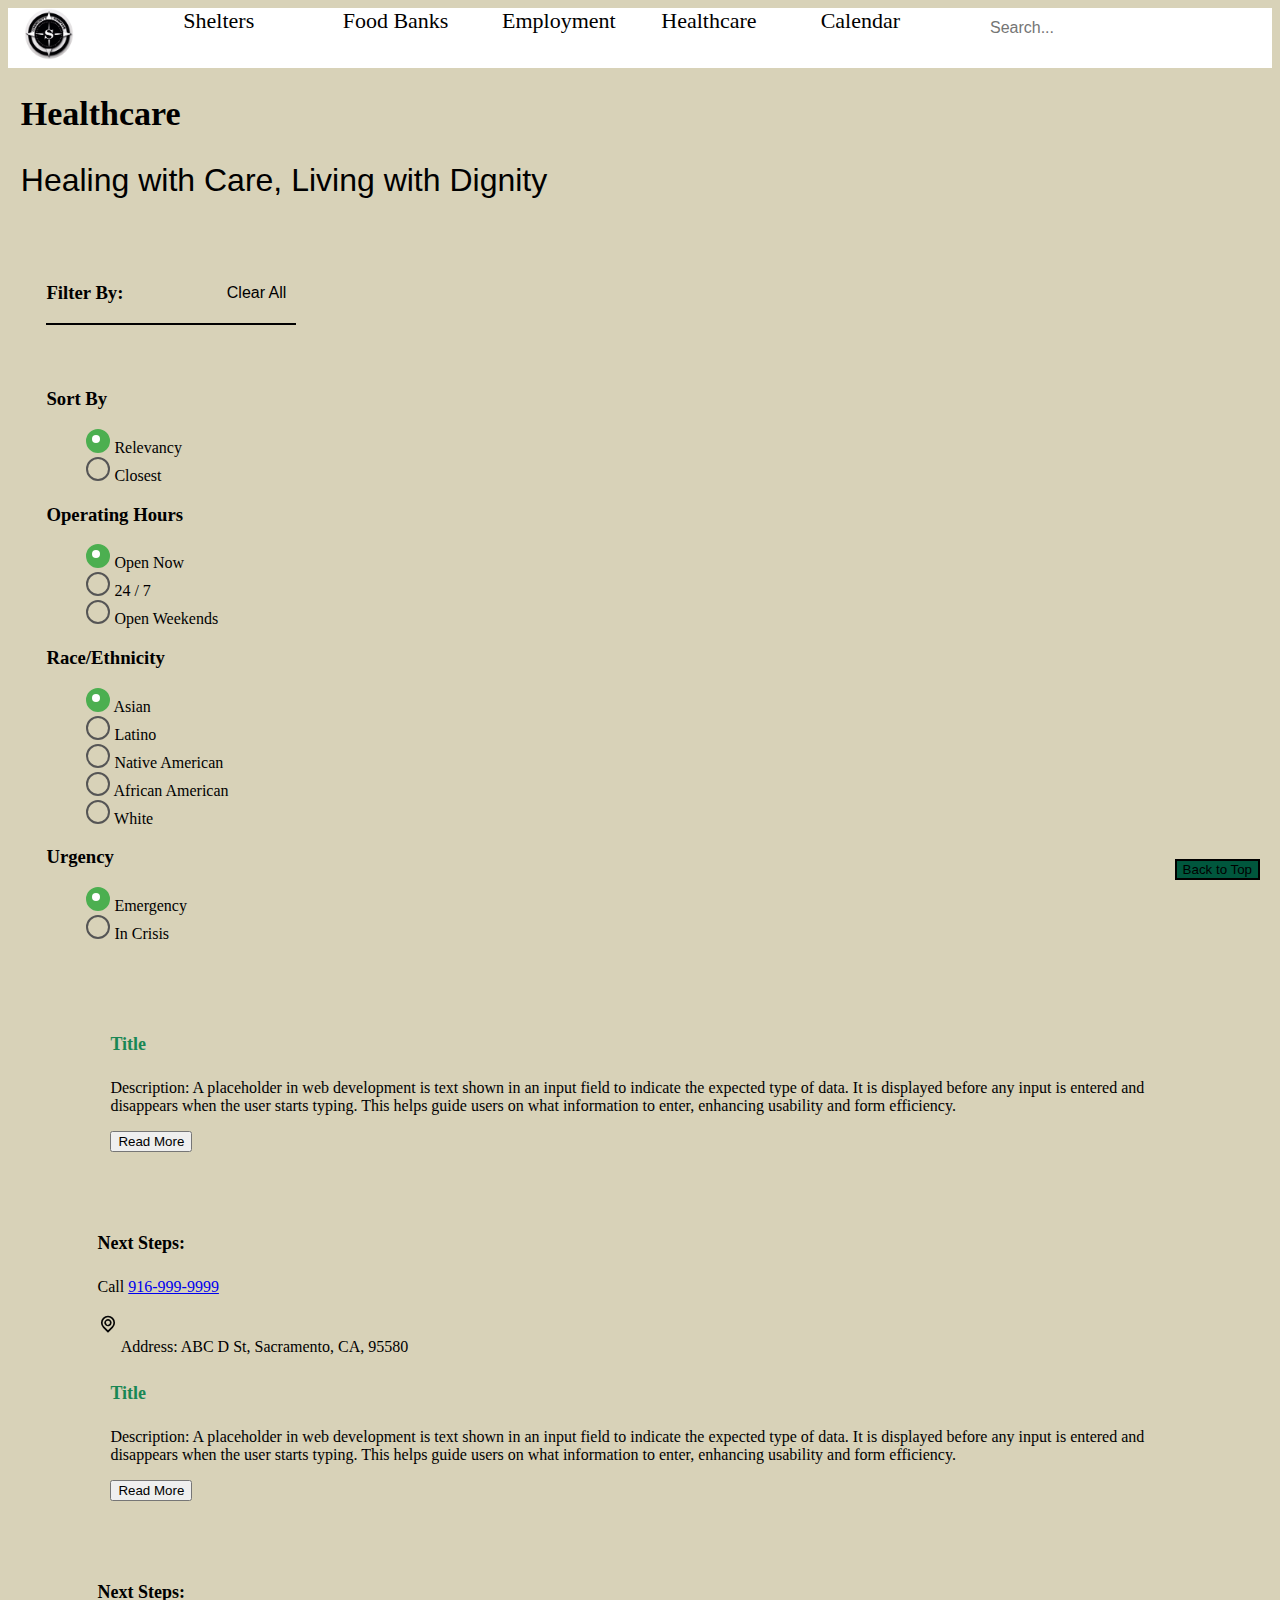
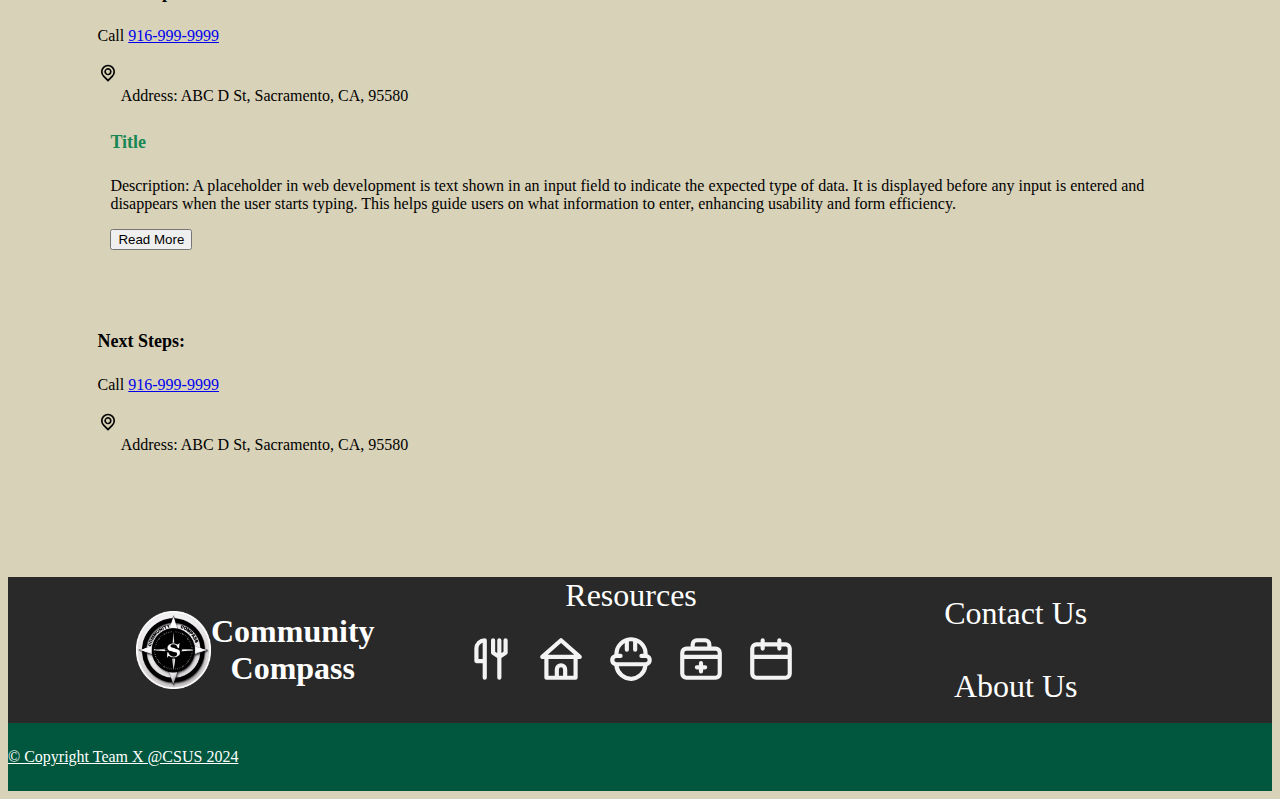
<file: Healthcare.html>
<!DOCTYPE html>
<head>
  <meta name="viewport" content="width=device-width, initial-scale=1.0" />

  <title>Community Compass</title>
  <link
    href="https://cdn.jsdelivr.net/npm/bootstrap@5.3.2/dist/css/bootstrap.min.css"
    rel="stylesheet"
    integrity="sha384-T3c6CoIi6uLrA9TneNEoa7RxnatzjcDSCmG1MXxSR1GAsXEV/Dwwykc2MPK8M2HN"
    crossorigin="anonymous"
  />
  <script src="https://ajax.googleapis.com/ajax/libs/jquery/3.7.1/jquery.min.js"></script>
  <link rel="stylesheet" href="css/styles.css" />
</head>
<html lang="en">
  <body>
    <header>
      <div class="header-container">
        <div class="header-column">
          <img
            src="img/CC Embelm.png"
            onclick="window.location.href='index.html'"
          />
        </div>
        <div
          class="header-column"
          onclick="window.location.href='Shelter.html'"
        >
          Shelters
        </div>
        <div
          class="header-column"
          onclick="window.location.href='FoodBank.html'"
        >
          Food Banks
        </div>
        <div
          class="header-column"
          onclick="window.location.href='Employment.html'"
        >
          Employment
        </div>
        <div
          class="header-column"
          onclick="window.location.href='Healthcare.html'"
        >
          Healthcare
        </div>
        <div
          class="header-column"
          onclick="window.location.href='Calendar.html'"
        >
          Calendar
        </div>
        <div class="header-column">
          <div class="row">
            <input
              type="text"
              id="input-box"
              placeholder="Search..."
              autocomplete="off"
              style="
                height: 40px;
                width: 20vw;
                padding: 0 10px;
                font-size: 16px;
                border: none;
              "
            />
          </div>
          <div
            class="result-box"
            style="
              z-index: 1050;
              max-height: 200px;
              overflow-y: auto;
              background-color: #fff;
              padding: 10px;
            "
          >
            <style>
              .result-box ul {
                border-top: 1px solid #ffff;
                padding: 10px;
                margin: 0;
                list-style-type: none;
              }
            </style>
          </div>
        </div>
      </div>
    </header>
    <div id="banner">
      <h2>Healthcare</h2>
      <h4>Healing with Care, Living with Dignity</h4>
    </div>

    <div class="container" style="margin: 5vh 3vw">
      <div class="row">
        <div class="col-md-3">
          <div class="filters-container">
            <div class="filters-header">
              <h3>Filter By:</h3>
              <button class="clear-button">Clear All</button>
            </div>
            <div id="Operating-Hours-Filters">
              <h3>Sort By</h3>
              <ul role="toolbar" style="list-style-type: none">
                <li>
                  <label class="custom-checkbox">
                    <input type="checkbox" checked />
                    <span></span> Relevancy
                  </label>
                </li>
                <li>
                  <label class="custom-checkbox">
                    <input type="checkbox" />
                    <span></span> Closest
                  </label>
                </li>
              </ul>
            </div>
            <div id="Operating-Hours-Filters">
              <h3>Operating Hours</h3>
              <ul role="toolbar" style="list-style-type: none">
                <li>
                  <label class="custom-checkbox">
                    <input type="checkbox" checked />
                    <span></span> Open Now
                  </label>
                </li>
                <li>
                  <label class="custom-checkbox">
                    <input type="checkbox" />
                    <span></span> 24 / 7
                  </label>
                </li>
                <li>
                  <label class="custom-checkbox">
                    <input type="checkbox" />
                    <span></span> Open Weekends
                  </label>
                </li>
              </ul>
            </div>
            <div id="Operating-Hours-Filters">
              <h3>Race/Ethnicity</h3>
              <ul role="toolbar" style="list-style-type: none">
                <li>
                  <label class="custom-checkbox">
                    <input type="checkbox" checked />
                    <span></span> Asian
                  </label>
                </li>
                <li>
                  <label class="custom-checkbox">
                    <input type="checkbox" />
                    <span></span> Latino
                  </label>
                </li>
                <li>
                  <label class="custom-checkbox">
                    <input type="checkbox" />
                    <span></span> Native American
                  </label>
                </li>
                <li>
                  <label class="custom-checkbox">
                    <input type="checkbox" />
                    <span></span> African American
                  </label>
                </li>
                <li>
                  <label class="custom-checkbox">
                    <input type="checkbox" />
                    <span></span> White
                  </label>
                </li>
              </ul>
            </div>
            <div>
              <h3>Urgency</h3>
              <ul role="toolbar" style="list-style-type: none">
                <li>
                  <label class="custom-checkbox">
                    <input type="checkbox" checked />
                    <span></span> Emergency
                  </label>
                </li>
                <li>
                  <label class="custom-checkbox">
                    <input type="checkbox" />
                    <span></span> In Crisis
                  </label>
                </li>
              </ul>
            </div>
          </div>
        </div>
        <div class="col-md-9" style="padding: 4vw">
          <div class="container">
            <div class="card">
              <div class="row">
                <div class="col-md-8">
                  <h4 class="card-title mt-2">Title</h4>
                  <p>
                    Description: A placeholder in web development is text shown
                    in an input field to indicate the expected type of data. It
                    is displayed before any input is entered and disappears when
                    the user starts typing. This helps guide users on what
                    information to enter, enhancing usability and form
                    efficiency.
                  </p>
                  <button class="btn btn-success">Read More</button>
                </div>
                <div class="col-md-4">
                  <h4 class="info">Next Steps:</h4>
                  <span class="result-next-step-item"
                    >Call
                    <a
                      href="tel:916-854-4426"
                      class="activity-log connections-log"
                      data-program-key="ahJzfnNlYXJjaGJlcnRoYS1ocmRyFAsSB1Byb2dyYW0YgIDQyp6snwgM"
                      data-activity-type="click phone number"
                      data-activity-data="916-999-9999"
                      data-bgq-log-type="click_contact_prg_card"
                      data-bgq-user_sql_id="None"
                      data-bgq-user_urlsafe_key_deprecated="None"
                      data-bgq-contact_method="phone"
                      data-bgq-contact_value="916-854-4426"
                      data-bgq-contact_location="next_steps_module"
                      data-bgq-connect_btn_action="referral_external"
                      rel="nofollow"
                      logged-click=""
                      >916-999-9999</a
                    ></span
                  >
                  <br />
                  <svg
                    xmlns="http://www.w3.org/2000/svg"
                    viewBox="0 0 24 24"
                    id="location-point"
                    width="20"
                    height="20"
                    style="margin: 2vh 0"
                  >
                    <path
                      fill="#060606"
                      d="M18,4.48a8.45,8.45,0,0,0-12,12l5.27,5.28a1,1,0,0,0,1.42,0L18,16.43A8.45,8.45,0,0,0,18,4.48ZM16.57,15,12,19.59,7.43,15a6.46,6.46,0,1,1,9.14,0ZM9,7.41a4.32,4.32,0,0,0,0,6.1,4.31,4.31,0,0,0,7.36-3,4.24,4.24,0,0,0-1.26-3.05A4.3,4.3,0,0,0,9,7.41Zm4.69,4.68a2.33,2.33,0,1,1,.67-1.63A2.33,2.33,0,0,1,13.64,12.09Z"
                    ></path>
                  </svg>
                  <span>Address: ABC D St, Sacramento, CA, 95580</span>
                </div>
              </div>
            </div>
            <div class="card">
              <div class="row">
                <div class="col-md-8">
                  <h4 class="card-title mt-2">Title</h4>
                  <p>
                    Description: A placeholder in web development is text shown
                    in an input field to indicate the expected type of data. It
                    is displayed before any input is entered and disappears when
                    the user starts typing. This helps guide users on what
                    information to enter, enhancing usability and form
                    efficiency.
                  </p>
                  <button class="btn btn-success">Read More</button>
                </div>
                <div class="col-md-4">
                  <h4 class="info">Next Steps:</h4>
                  <span class="result-next-step-item"
                    >Call
                    <a
                      href="tel:916-854-4426"
                      class="activity-log connections-log"
                      data-program-key="ahJzfnNlYXJjaGJlcnRoYS1ocmRyFAsSB1Byb2dyYW0YgIDQyp6snwgM"
                      data-activity-type="click phone number"
                      data-activity-data="916-999-9999"
                      data-bgq-log-type="click_contact_prg_card"
                      data-bgq-user_sql_id="None"
                      data-bgq-user_urlsafe_key_deprecated="None"
                      data-bgq-contact_method="phone"
                      data-bgq-contact_value="916-854-4426"
                      data-bgq-contact_location="next_steps_module"
                      data-bgq-connect_btn_action="referral_external"
                      rel="nofollow"
                      logged-click=""
                      >916-999-9999</a
                    ></span
                  >
                  <br />
                  <svg
                    xmlns="http://www.w3.org/2000/svg"
                    viewBox="0 0 24 24"
                    id="location-point"
                    width="20"
                    height="20"
                    style="margin: 2vh 0"
                  >
                    <path
                      fill="#060606"
                      d="M18,4.48a8.45,8.45,0,0,0-12,12l5.27,5.28a1,1,0,0,0,1.42,0L18,16.43A8.45,8.45,0,0,0,18,4.48ZM16.57,15,12,19.59,7.43,15a6.46,6.46,0,1,1,9.14,0ZM9,7.41a4.32,4.32,0,0,0,0,6.1,4.31,4.31,0,0,0,7.36-3,4.24,4.24,0,0,0-1.26-3.05A4.3,4.3,0,0,0,9,7.41Zm4.69,4.68a2.33,2.33,0,1,1,.67-1.63A2.33,2.33,0,0,1,13.64,12.09Z"
                    ></path>
                  </svg>
                  <span>Address: ABC D St, Sacramento, CA, 95580</span>
                </div>
              </div>
            </div>
            <div class="card">
              <div class="row">
                <div class="col-md-8">
                  <h4 class="card-title mt-2">Title</h4>
                  <p>
                    Description: A placeholder in web development is text shown
                    in an input field to indicate the expected type of data. It
                    is displayed before any input is entered and disappears when
                    the user starts typing. This helps guide users on what
                    information to enter, enhancing usability and form
                    efficiency.
                  </p>
                  <button class="btn btn-success">Read More</button>
                </div>
                <div class="col-md-4">
                  <h4 class="info">Next Steps:</h4>
                  <span class="result-next-step-item"
                    >Call
                    <a
                      href="tel:916-854-4426"
                      class="activity-log connections-log"
                      data-program-key="ahJzfnNlYXJjaGJlcnRoYS1ocmRyFAsSB1Byb2dyYW0YgIDQyp6snwgM"
                      data-activity-type="click phone number"
                      data-activity-data="916-999-9999"
                      data-bgq-log-type="click_contact_prg_card"
                      data-bgq-user_sql_id="None"
                      data-bgq-user_urlsafe_key_deprecated="None"
                      data-bgq-contact_method="phone"
                      data-bgq-contact_value="916-854-4426"
                      data-bgq-contact_location="next_steps_module"
                      data-bgq-connect_btn_action="referral_external"
                      rel="nofollow"
                      logged-click=""
                      >916-999-9999</a
                    ></span
                  >
                  <br />
                  <svg
                    xmlns="http://www.w3.org/2000/svg"
                    viewBox="0 0 24 24"
                    id="location-point"
                    width="20"
                    height="20"
                    style="margin: 2vh 0"
                  >
                    <path
                      fill="#060606"
                      d="M18,4.48a8.45,8.45,0,0,0-12,12l5.27,5.28a1,1,0,0,0,1.42,0L18,16.43A8.45,8.45,0,0,0,18,4.48ZM16.57,15,12,19.59,7.43,15a6.46,6.46,0,1,1,9.14,0ZM9,7.41a4.32,4.32,0,0,0,0,6.1,4.31,4.31,0,0,0,7.36-3,4.24,4.24,0,0,0-1.26-3.05A4.3,4.3,0,0,0,9,7.41Zm4.69,4.68a2.33,2.33,0,1,1,.67-1.63A2.33,2.33,0,0,1,13.64,12.09Z"
                    ></path>
                  </svg>
                  <span>Address: ABC D St, Sacramento, CA, 95580</span>
                </div>
              </div>
            </div>
          </div>
        </div>
      </div>
    </div>
    <footer style="background-color: #292929">
      <div
        class="footer-container"
        style="display: flex; justify-content: space-between"
      >
        <div
          class="footer-column"
          style="
            flex: 0; /* Each column takes equal space */
            margin-left: 10vw; /* Add some padding around the columns */
            display: flex;
            align-items: center;
            cursor: pointer;
          "
          onclick="window.location.href='index.html'"
        >
          <img
            class="CcEmbelm"
            style="width: 75px; height: 77.66px; flex: 1"
            src="img/SCCLogo.PNG"
          />
        </div>
        <div
          class="footer-column"
          style="
            text-align: center;
            color: white;
            font-size: 32px;
            font-family: 'Koh Santepheap';
            font-weight: 700;
            word-wrap: break-word;
            flex: 0.2; /* Each column takes equal space */
            display: flex;
            align-items: center;
            cursor: pointer;
          "
          onclick="window.location.href='index.html'"
        >
          Community <br />
          Compass
        </div>

        <div
          class="footer-column"
          style="
            flex: 1; /* Each column takes equal space */
            display: flex; /* Enables flexbox */
            flex-direction: column; /* Stacks children vertically */
            align-items: center; /* Centers items horizontally in the container */
            text-align: center; /* Aligns text centrally */
          "
        >
          <div
            class="Resources"
            style="
              color: white;
              font-size: 32px;
              font-family: 'Koh Santepheap';
              font-weight: 400;
              word-wrap: break-word;
              margin-bottom: 20px; /* Adds space between the title and the icons */
            "
          >
            Resources
          </div>
          <div
            style="
              display: flex; /* Enables flexbox for icons */
              flex-direction: row; /* Aligns icons in a row */
              justify-content: center; /* Centers icons horizontally */
              align-items: center; /* Centers icons vertically */
              flex-wrap: wrap; /* Allows icons to wrap on smaller screens */
            "
          >
            <div
              class="FoodBank"
              onclick="window.location.href = 'FoodBank.html'"
              style="
                color: white;
                font-size: 20px;
                font-family: 'Koh Santepheap';
                font-weight: 300;
                word-wrap: break-word;
                cursor: pointer;
                margin: 0 10px; /* Adds space between icons */
              "
            >
              <svg
                xmlns="http://www.w3.org/2000/svg"
                viewBox="0 0 24 24"
                id="utensils"
                width="50"
                height="50"
              >
                <path
                  fill="#F3F3F3"
                  d="M19,2a1,1,0,0,0-1,1V8.46l-1,.67V3a1,1,0,0,0-2,0V9.13l-1-.67V3a1,1,0,0,0-2,0V9a1,1,0,0,0,.45.83L15,11.54V21a1,1,0,0,0,2,0V11.54l2.55-1.71A1,1,0,0,0,20,9V3A1,1,0,0,0,19,2ZM9,2H9A5,5,0,0,0,4,7v6a1,1,0,0,0,1,1H8v7a1,1,0,0,0,2,0V3A1,1,0,0,0,9,2ZM8,12H6V7A3,3,0,0,1,8,4.17Z"
                ></path>
              </svg>
            </div>
            <div
              class="Shelter"
              onclick="window.location.href = 'Shelter.html'"
              style="
                color: white;
                font-size: 20px;
                font-family: 'Koh Santepheap';
                font-weight: 300;
                word-wrap: break-word;
                cursor: pointer;
                margin: 0 10px; /* Adds space between icons */
              "
            >
              <svg
                xmlns="http://www.w3.org/2000/svg"
                viewBox="0 0 24 24"
                id="home"
                width="50"
                height="50"
              >
                <path
                  fill="#F3F3F3"
                  d="M21.66,10.25l-9-8a1,1,0,0,0-1.32,0l-9,8a1,1,0,0,0-.27,1.11A1,1,0,0,0,3,12H4v9a1,1,0,0,0,1,1H19a1,1,0,0,0,1-1V12h1a1,1,0,0,0,.93-.64A1,1,0,0,0,21.66,10.25ZM13,20H11V17a1,1,0,0,1,2,0Zm5,0H15V17a3,3,0,0,0-6,0v3H6V12H18ZM5.63,10,12,4.34,18.37,10Z"
                ></path>
              </svg>
            </div>
            <div
              class="Employment"
              onclick="window.location.href = 'Employment.html'"
              style="
                color: white;
                font-size: 20px;
                font-family: 'Koh Santepheap';
                font-weight: 300;
                word-wrap: break-word;
                cursor: pointer;
                margin: 0 10px; /* Adds space between icons */
              "
            >
              <svg
                xmlns="http://www.w3.org/2000/svg"
                data-name="Layer 1"
                viewBox="0 0 24 24"
                id="constructor"
                width="50"
                height="50"
              >
                <path
                  fill="#F3F3F3"
                  d="M20,9.67V9.5a7.95,7.95,0,0,0-5.59-7.62l-.06,0a8.32,8.32,0,0,0-2.59-.36A8.21,8.21,0,0,0,4,9.67a3,3,0,0,0,0,5.66,8,8,0,0,0,8,7.17h.23a8.13,8.13,0,0,0,7.68-7.16A3,3,0,0,0,20,9.67ZM12.18,20.5a6,6,0,0,1-6.09-5H17.86A6.09,6.09,0,0,1,12.18,20.5Zm6.82-7H5a1,1,0,0,1,0-2H7a1,1,0,0,0,0-2H6A6.4,6.4,0,0,1,9,4.35V7.5a1,1,0,0,0,2,0V3.59a7.34,7.34,0,0,1,.82-.09H12a6.64,6.64,0,0,1,1,.09V7.5a1,1,0,0,0,2,0V4.32a6.65,6.65,0,0,1,1.18.87A6,6,0,0,1,18,9.5H17a1,1,0,0,0,0,2h2a1,1,0,0,1,0,2Z"
                ></path>
              </svg>
            </div>
            <div
              class="HealthCare"
              onclick="window.location.href = 'Healthcare.html'"
              style="
                color: white;
                font-size: 20px;
                font-family: 'Koh Santepheap';
                font-weight: 300;
                word-wrap: break-word;
                cursor: pointer;
                margin: 0 10px; /* Adds space between icons */
              "
            >
              <svg
                xmlns="http://www.w3.org/2000/svg"
                data-name="Layer 1"
                viewBox="0 0 24 24"
                id="medkit"
                width="50"
                height="50"
              >
                <path
                  fill="#F3F3F3"
                  d="M10,17h1v1a1,1,0,0,0,2,0V17h1a1,1,0,0,0,0-2H13V14a1,1,0,0,0-2,0v1H10a1,1,0,0,0,0,2ZM19,6H17V5a3,3,0,0,0-3-3H10A3,3,0,0,0,7,5V6H5A3,3,0,0,0,2,9V19a3,3,0,0,0,3,3H19a3,3,0,0,0,3-3V9A3,3,0,0,0,19,6ZM9,5a1,1,0,0,1,1-1h4a1,1,0,0,1,1,1V6H9ZM20,19a1,1,0,0,1-1,1H5a1,1,0,0,1-1-1V12H20Zm0-9H4V9A1,1,0,0,1,5,8H19a1,1,0,0,1,1,1Z"
                ></path>
              </svg>
            </div>
            <div
              class="Calendar"
              onclick="window.location.href = 'calendar.html'"
              style="
                color: white;
                font-size: 20px;
                font-family: 'Koh Santepheap';
                font-weight: 300;
                word-wrap: break-word;
                cursor: pointer;
                margin: 0 10px; /* Adds space between icons */
              "
            >
              <svg
                xmlns="http://www.w3.org/2000/svg"
                viewBox="0 0 24 24"
                id="calender"
                width="50"
                height="50"
              >
                <path
                  fill="#F3F3F3"
                  d="M19,4H17V3a1,1,0,0,0-2,0V4H9V3A1,1,0,0,0,7,3V4H5A3,3,0,0,0,2,7V19a3,3,0,0,0,3,3H19a3,3,0,0,0,3-3V7A3,3,0,0,0,19,4Zm1,15a1,1,0,0,1-1,1H5a1,1,0,0,1-1-1V12H20Zm0-9H4V7A1,1,0,0,1,5,6H7V7A1,1,0,0,0,9,7V6h6V7a1,1,0,0,0,2,0V6h2a1,1,0,0,1,1,1Z"
                ></path>
              </svg>
            </div>
          </div>
        </div>
        <div
          class="footer-column"
          style="
            flex: 0.5;
            display: flex; /* Enables flexbox layout */
            flex-direction: column; /* Stacks children vertically */
            justify-content: center; /* Centers children vertically */
            align-items: center; /* Centers children horizontally */
            height: 100%; /* Takes full height of its container */
            margin-right: 10vw;
          "
        >
          <div
            class="ContactUs"
            onclick="window.location.href = 'contact.html'"
            style="
              text-align: center;
              color: white;
              font-size: 32px;
              font-family: 'Koh Santepheap';
              font-weight: 400;
              word-wrap: break-word;
              margin: 2vh 0;
              cursor: pointer;
            "
          >
            Contact Us
          </div>
          <div
            class="AboutUs"
            onclick="window.location.href = 'AboutUs.html'"
            style="
              text-align: center;
              color: white;
              font-size: 32px;
              font-family: 'Koh Santepheap';
              font-weight: 400;
              word-wrap: break-word;
              margin: 2vh 0;
              cursor: pointer;
            "
          >
            About Us
          </div>
        </div>
      </div>
    </footer>
    <div
      class="copyrightSection"
      style="background-color: #00573d; color: #fff; padding: 1vh 0"
    >
      <div class="col-md-12 text-center">
        <p style="text-decoration: underline">
          &copy; Copyright Team X @CSUS 2024
        </p>
      </div>
    </div>

    <!-- Back to top button -->
    <button
      type="button"
      class="btn btn-danger btn-floating btn-lg"
      id="btn-back-to-top"
      style="
        background-color: #00573d;
        position: fixed;
        bottom: 20px;
        right: 20px;
        border: 2px solid;
      "
    >
      Back to Top
    </button>
    <script src="js/script.js"></script>
    <script src="js/backToTop.js"></script>
  </body>
</html>
</file>
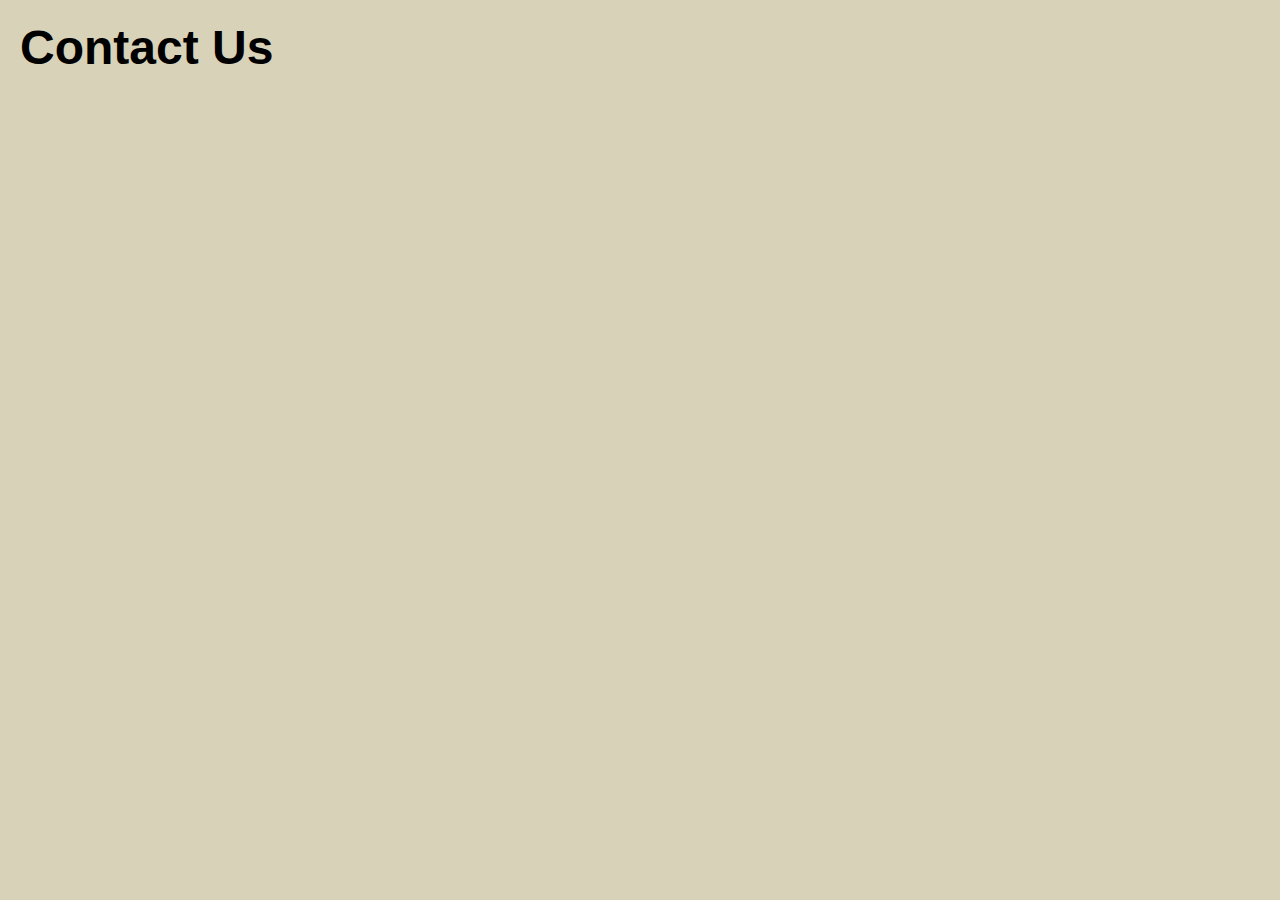
<file: sebastien.html>
<!DOCTYPE html>
<html lang="en">
<head>
    <meta charset="UTF-8">
    <meta name="viewport" content="width=device-width, initial-scale=1.0">
    <title>Contact Us</title>
    <link rel="stylesheet" href="stylesb.css">
</head>
<body>
    <h1>Contact Us</h1>
    <!-- Custom Form Embed -->
    <div data-customgform="clvfozbog008dwnmqzfjxf10o"></div>
    <!-- Custom GForm Script -->
    <script async src="https://cdn.customgform.com/cgf.js"></script>
</body>
</html>
</file>
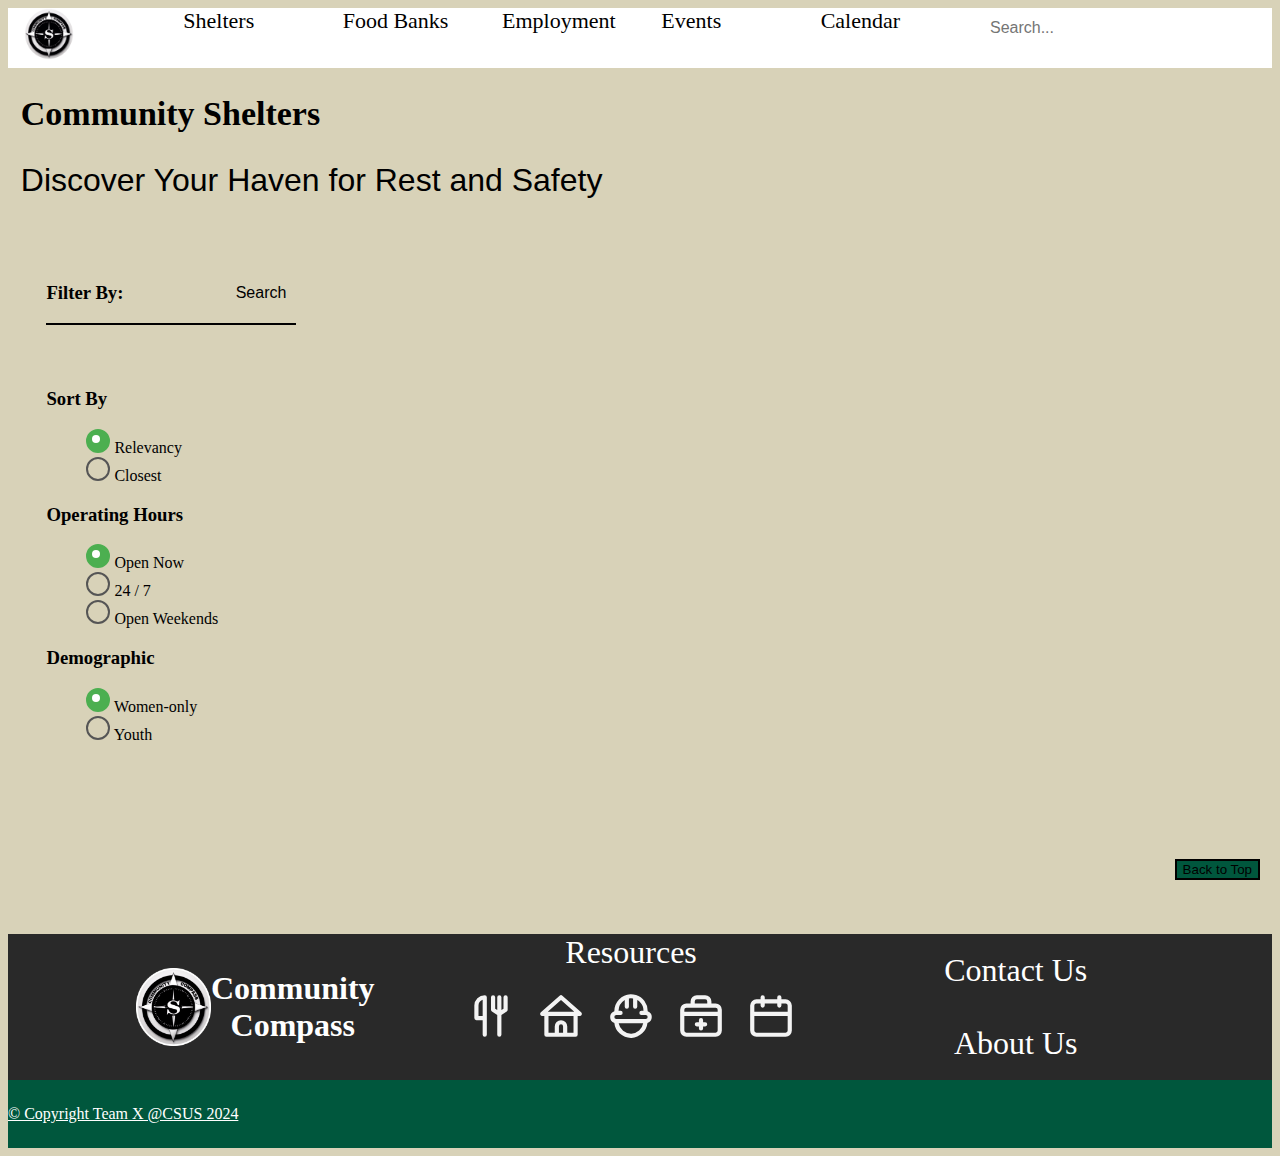
<file: Shelter.html>
<!DOCTYPE html>
<head>
  <meta name="viewport" content="width=device-width, initial-scale=1.0" />

  <title>Community Compass</title>
  <link
    href="https://cdn.jsdelivr.net/npm/bootstrap@5.3.2/dist/css/bootstrap.min.css"
    rel="stylesheet"
    integrity="sha384-T3c6CoIi6uLrA9TneNEoa7RxnatzjcDSCmG1MXxSR1GAsXEV/Dwwykc2MPK8M2HN"
    crossorigin="anonymous"
  />
  <script src="https://ajax.googleapis.com/ajax/libs/jquery/3.7.1/jquery.min.js"></script>
  <link rel="stylesheet" href="css/styles.css" />
</head>
<html lang="en">
  <body>
    <header>
      <div class="header-container">
        <div class="header-column">
          <img
            src="img/CC Embelm.png"
            onclick="window.location.href='index.html'"
          />
        </div>
        <div
          class="header-column"
          onclick="window.location.href='Shelter.html'"
        >
          Shelters
        </div>
        <div
          class="header-column"
          onclick="window.location.href='FoodBank.html'"
        >
          Food Banks
        </div>
        <div
          class="header-column"
          onclick="window.location.href='Employment.html'"
        >
          Employment
        </div>
        <div
          class="header-column"
          onclick="window.location.href='eventsac.html'"
        >
          Events
        </div>
        <div
          class="header-column"
          onclick="window.location.href='Calendar.html'"
        >
          Calendar
        </div>
        <div class="header-column">
          <div class="row">
            <input
              type="text"
              id="input-box"
              placeholder="Search..."
              autocomplete="off"
              style="
                height: 40px;
                width: 20vw;
                padding: 0 10px;
                font-size: 16px;
                border: none;
              "
            />
          </div>
          <div
            class="result-box"
            style="
              z-index: 1050;
              max-height: 200px;
              overflow-y: auto;
              background-color: #fff;
              padding: 10px;
            "
          >
            <style>
              .result-box ul {
                border-top: 1px solid #ffff;
                padding: 10px;
                margin: 0;
                list-style-type: none;
              }
            </style>
          </div>
        </div>
      </div>
    </header>
    <div id="banner">
      <h2>Community Shelters</h2>
      <h4>Discover Your Haven for Rest and Safety</h4>
    </div>

    <div class="container" style="margin: 5vh 3vw">
      <div class="row">
        <div class="col-md-3">
          <div class="filters-container">
            <div class="filters-header">
              <h3>Filter By:</h3>
              <button class="search-button" id="search-button">Search</button>
            </div>
            <div id="Operating-Hours-Filters">
              <h3>Sort By</h3>
              <ul role="toolbar" style="list-style-type: none">
                <li>
                  <label class="custom-checkbox">
                    <input type="checkbox" checked />
                    <span></span> Relevancy
                  </label>
                </li>
                <li>
                  <label class="custom-checkbox">
                    <input type="checkbox" />
                    <span></span> Closest
                  </label>
                </li>
              </ul>
            </div>
            <div id="Operating-Hours-Filters">
              <h3>Operating Hours</h3>
              <ul role="toolbar" style="list-style-type: none">
                <li>
                  <label class="custom-checkbox">
                    <input type="checkbox" checked />
                    <span></span> Open Now
                  </label>
                </li>
                <li>
                  <label class="custom-checkbox">
                    <input type="checkbox" />
                    <span></span> 24 / 7
                  </label>
                </li>
                <li>
                  <label class="custom-checkbox">
                    <input type="checkbox" />
                    <span></span> Open Weekends
                  </label>
                </li>
              </ul>
            </div>
            <div>
            </div>
            <div>
              <h3>Demographic</h3>
              <ul role="toolbar" style="list-style-type: none">
                <li>
                  <label class="custom-checkbox">
                    <input type="checkbox" checked />
                    <span></span> Women-only
                  </label>
                </li>
                <li>
                  <label class="custom-checkbox">
                    <input type="checkbox" />
                    <span></span> Youth
                  </label>
                </li>
              </ul>
            </div>
          </div>
        </div>
        <div class="col-md-9" style="padding: 4vw">
          <div class="container">
            <div class="card">
              <div class="row">
                <div class="col-md-12">
                  <h4 class="card-title m-2" id="shelter-list"></h4>
                </div>
              </div>
            </div>
          </div>
        </div>
      </div>
    </div>
    <footer style="background-color: #292929">
      <div
        class="footer-container"
        style="display: flex; justify-content: space-between"
      >
        <div
          class="footer-column"
          style="
            flex: 0; /* Each column takes equal space */
            margin-left: 10vw; /* Add some padding around the columns */
            display: flex;
            align-items: center;
            cursor: pointer;
          "
          onclick="window.location.href='index.html'"
        >
          <img
            class="CcEmbelm"
            style="width: 75px; height: 77.66px; flex: 1"
            src="img/SCCLogo.PNG"
          />
        </div>
        <div
          class="footer-column"
          style="
            text-align: center;
            color: white;
            font-size: 32px;
            font-family: 'Koh Santepheap';
            font-weight: 700;
            word-wrap: break-word;
            flex: 0.2; /* Each column takes equal space */
            display: flex;
            align-items: center;
            cursor: pointer;
          "
          onclick="window.location.href='index.html'"
        >
          Community <br />
          Compass
        </div>

        <div
          class="footer-column"
          style="
            flex: 1; /* Each column takes equal space */
            display: flex; /* Enables flexbox */
            flex-direction: column; /* Stacks children vertically */
            align-items: center; /* Centers items horizontally in the container */
            text-align: center; /* Aligns text centrally */
          "
        >
          <div
            class="Resources"
            style="
              color: white;
              font-size: 32px;
              font-family: 'Koh Santepheap';
              font-weight: 400;
              word-wrap: break-word;
              margin-bottom: 20px; /* Adds space between the title and the icons */
            "
          >
            Resources
          </div>
          <div
            style="
              display: flex; /* Enables flexbox for icons */
              flex-direction: row; /* Aligns icons in a row */
              justify-content: center; /* Centers icons horizontally */
              align-items: center; /* Centers icons vertically */
              flex-wrap: wrap; /* Allows icons to wrap on smaller screens */
            "
          >
            <div
              class="FoodBank"
              onclick="window.location.href = 'FoodBank.html'"
              style="
                color: white;
                font-size: 20px;
                font-family: 'Koh Santepheap';
                font-weight: 300;
                word-wrap: break-word;
                cursor: pointer;
                margin: 0 10px; /* Adds space between icons */
              "
            >
              <svg
                xmlns="http://www.w3.org/2000/svg"
                viewBox="0 0 24 24"
                id="utensils"
                width="50"
                height="50"
              >
                <path
                  fill="#F3F3F3"
                  d="M19,2a1,1,0,0,0-1,1V8.46l-1,.67V3a1,1,0,0,0-2,0V9.13l-1-.67V3a1,1,0,0,0-2,0V9a1,1,0,0,0,.45.83L15,11.54V21a1,1,0,0,0,2,0V11.54l2.55-1.71A1,1,0,0,0,20,9V3A1,1,0,0,0,19,2ZM9,2H9A5,5,0,0,0,4,7v6a1,1,0,0,0,1,1H8v7a1,1,0,0,0,2,0V3A1,1,0,0,0,9,2ZM8,12H6V7A3,3,0,0,1,8,4.17Z"
                ></path>
              </svg>
            </div>
            <div
              class="Shelter"
              onclick="window.location.href = 'Shelter.html'"
              style="
                color: white;
                font-size: 20px;
                font-family: 'Koh Santepheap';
                font-weight: 300;
                word-wrap: break-word;
                cursor: pointer;
                margin: 0 10px; /* Adds space between icons */
              "
            >
              <svg
                xmlns="http://www.w3.org/2000/svg"
                viewBox="0 0 24 24"
                id="home"
                width="50"
                height="50"
              >
                <path
                  fill="#F3F3F3"
                  d="M21.66,10.25l-9-8a1,1,0,0,0-1.32,0l-9,8a1,1,0,0,0-.27,1.11A1,1,0,0,0,3,12H4v9a1,1,0,0,0,1,1H19a1,1,0,0,0,1-1V12h1a1,1,0,0,0,.93-.64A1,1,0,0,0,21.66,10.25ZM13,20H11V17a1,1,0,0,1,2,0Zm5,0H15V17a3,3,0,0,0-6,0v3H6V12H18ZM5.63,10,12,4.34,18.37,10Z"
                ></path>
              </svg>
            </div>
            <div
              class="Employment"
              onclick="window.location.href = 'Employment.html'"
              style="
                color: white;
                font-size: 20px;
                font-family: 'Koh Santepheap';
                font-weight: 300;
                word-wrap: break-word;
                cursor: pointer;
                margin: 0 10px; /* Adds space between icons */
              "
            >
              <svg
                xmlns="http://www.w3.org/2000/svg"
                data-name="Layer 1"
                viewBox="0 0 24 24"
                id="constructor"
                width="50"
                height="50"
              >
                <path
                  fill="#F3F3F3"
                  d="M20,9.67V9.5a7.95,7.95,0,0,0-5.59-7.62l-.06,0a8.32,8.32,0,0,0-2.59-.36A8.21,8.21,0,0,0,4,9.67a3,3,0,0,0,0,5.66,8,8,0,0,0,8,7.17h.23a8.13,8.13,0,0,0,7.68-7.16A3,3,0,0,0,20,9.67ZM12.18,20.5a6,6,0,0,1-6.09-5H17.86A6.09,6.09,0,0,1,12.18,20.5Zm6.82-7H5a1,1,0,0,1,0-2H7a1,1,0,0,0,0-2H6A6.4,6.4,0,0,1,9,4.35V7.5a1,1,0,0,0,2,0V3.59a7.34,7.34,0,0,1,.82-.09H12a6.64,6.64,0,0,1,1,.09V7.5a1,1,0,0,0,2,0V4.32a6.65,6.65,0,0,1,1.18.87A6,6,0,0,1,18,9.5H17a1,1,0,0,0,0,2h2a1,1,0,0,1,0,2Z"
                ></path>
              </svg>
            </div>
            <div
              class="HealthCare"
              onclick="window.location.href = 'eventsac.html'"
              style="
                color: white;
                font-size: 20px;
                font-family: 'Koh Santepheap';
                font-weight: 300;
                word-wrap: break-word;
                cursor: pointer;
                margin: 0 10px; /* Adds space between icons */
              "
            >
              <svg
                xmlns="http://www.w3.org/2000/svg"
                data-name="Layer 1"
                viewBox="0 0 24 24"
                id="medkit"
                width="50"
                height="50"
              >
                <path
                  fill="#F3F3F3"
                  d="M10,17h1v1a1,1,0,0,0,2,0V17h1a1,1,0,0,0,0-2H13V14a1,1,0,0,0-2,0v1H10a1,1,0,0,0,0,2ZM19,6H17V5a3,3,0,0,0-3-3H10A3,3,0,0,0,7,5V6H5A3,3,0,0,0,2,9V19a3,3,0,0,0,3,3H19a3,3,0,0,0,3-3V9A3,3,0,0,0,19,6ZM9,5a1,1,0,0,1,1-1h4a1,1,0,0,1,1,1V6H9ZM20,19a1,1,0,0,1-1,1H5a1,1,0,0,1-1-1V12H20Zm0-9H4V9A1,1,0,0,1,5,8H19a1,1,0,0,1,1,1Z"
                ></path>
              </svg>
            </div>
            <div
              class="Calendar"
              onclick="window.location.href = 'calendar.html'"
              style="
                color: white;
                font-size: 20px;
                font-family: 'Koh Santepheap';
                font-weight: 300;
                word-wrap: break-word;
                cursor: pointer;
                margin: 0 10px; /* Adds space between icons */
              "
            >
              <svg
                xmlns="http://www.w3.org/2000/svg"
                viewBox="0 0 24 24"
                id="calender"
                width="50"
                height="50"
              >
                <path
                  fill="#F3F3F3"
                  d="M19,4H17V3a1,1,0,0,0-2,0V4H9V3A1,1,0,0,0,7,3V4H5A3,3,0,0,0,2,7V19a3,3,0,0,0,3,3H19a3,3,0,0,0,3-3V7A3,3,0,0,0,19,4Zm1,15a1,1,0,0,1-1,1H5a1,1,0,0,1-1-1V12H20Zm0-9H4V7A1,1,0,0,1,5,6H7V7A1,1,0,0,0,9,7V6h6V7a1,1,0,0,0,2,0V6h2a1,1,0,0,1,1,1Z"
                ></path>
              </svg>
            </div>
          </div>
        </div>
        <div
          class="footer-column"
          style="
            flex: 0.5;
            display: flex; /* Enables flexbox layout */
            flex-direction: column; /* Stacks children vertically */
            justify-content: center; /* Centers children vertically */
            align-items: center; /* Centers children horizontally */
            height: 100%; /* Takes full height of its container */
            margin-right: 10vw;
          "
        >
          <div
            class="ContactUs"
            onclick="window.location.href = 'contact.html'"
            style="
              text-align: center;
              color: white;
              font-size: 32px;
              font-family: 'Koh Santepheap';
              font-weight: 400;
              word-wrap: break-word;
              margin: 2vh 0;
              cursor: pointer;
            "
          >
            Contact Us
          </div>
          <div
            class="AboutUs"
            onclick="window.location.href = 'AboutUs.html'"
            style="
              text-align: center;
              color: white;
              font-size: 32px;
              font-family: 'Koh Santepheap';
              font-weight: 400;
              word-wrap: break-word;
              margin: 2vh 0;
              cursor: pointer;
            "
          >
            About Us
          </div>
        </div>
      </div>
    </footer>
    <div
      class="copyrightSection"
      style="background-color: #00573d; color: #fff; padding: 1vh 0"
    >
      <div class="col-md-12 text-center">
        <p style="text-decoration: underline">
          &copy; Copyright Team X @CSUS 2024
        </p>
      </div>
    </div>

    <!-- Back to top button -->
    <button
      type="button"
      class="btn btn-danger btn-floating btn-lg"
      id="btn-back-to-top"
      style="
        background-color: #00573d;
        position: fixed;
        bottom: 20px;
        right: 20px;
        border: 2px solid;
      "
    >
      Back to Top
    </button>
    <script src="js/script.js"></script>
    <script src="js/backToTop.js"></script>
    <div id="shelter-list" class="container">
      <!-- Shelter data will be appended here -->
    </div>

    <script>
    document.addEventListener("DOMContentLoaded", function () {
      const searchButton = document.getElementById('search-button');
    
      //Update search page on click
      searchButton.addEventListener('click', function() {
        const filters = document.querySelectorAll('.custom-checkbox input');
        const filterStatus = [];

        filters.forEach(filter => {
            const label = filter.parentNode.textContent.trim(); // Get the text of the label
            const isChecked = filter.checked; // Check if the checkbox is checked
            filterStatus.push(`${label},${isChecked ? 1 : 0}`);
        });
        
        //Constructing the input request:
        let data = "shelter@"

        //Appending the opennow flag: 
        let open_now_index = filterStatus.findIndex(item => item.startsWith("Open Now"));
        if (filters[open_now_index].checked) {
          data += "opennow@";
        } else {
          data += "anytime@";
        }
        filterStatus.splice(open_now_index, 1);
        console.log(open_now_index);

        //Appending filter values:
        data += filterStatus.join("@");

        //Print Request, - test
        console.log(data);

        const url = 'http://localhost:8080';

        // Fetch shelter data from the server using POST
        fetch(url, {
          method: 'POST', // Specify the method to POST
          headers: {
            'Content-Type': 'text/plain' // Set the Content-Type to text/plain
          },
          body: data // Send the data as the body of the request
        })
        .then((response) => {
          if (!response.ok) {
            throw new Error(`HTTP error! Status: ${response.status}`);
          }
          return response.text(); // Get the response as text
        })
        .then((text) => {
          if(text.length > 0) {
          const container = document.getElementById("shelter-list");
          // Split the text by line to process each entry
          const lines = text.trim().split('@');
          console.log(lines);
          const data = lines.map(line => {
            const parts = line.split('|'); // Assuming data is split by commas
            return {
              name: parts[0].trim(),
              location: parts[1].trim(),
              description: parts[2].trim(),
              phone: parts[3].trim(),
              openingTime: parts[4].trim(),
              closingTime: parts[5].trim(),
              distance: parts[6].trim()
            };
          });

          //Display
          if (data.length > 0) {
            data.forEach((shelter) => {
              const card = document.createElement("div");
                card.className = "card";

                const row = document.createElement("div");
                row.className = "row";

                const colMd8 = document.createElement("div");
                colMd8.className = "col-md-8";

                const h4 = document.createElement("h4");
                h4.innerText = shelter.name;
                h4.className = "card-title mt-2";
                colMd8.appendChild(h4);

                const p = document.createElement("p");
                p.innerText =
                  "Description: " +
                  (shelter.description || "No description available.");
                colMd8.appendChild(p);

                row.appendChild(colMd8);

                const colMd4 = document.createElement("div");
                colMd4.className = "col-md-4";

                const phoneInfo = document.createElement("p");
                phoneInfo.innerText =
                  "Phone: " + (shelter.phone || "No phone number available.");
                colMd4.appendChild(phoneInfo);

                row.appendChild(colMd4);

                card.appendChild(row);
                container.appendChild(card);
              });
            } else {
              console.log("No shelters found");
            }
      }})
          .catch((error) => {
            console.error("Error fetching data:", error);
            // Optionally display an error message on the webpage
            const container = document.getElementById("shelter-list");
            container.innerHTML = `<div class="alert alert-danger">Failed to load data: ${error.message}</div>`;
          });     
      }); 
      });
    </script>
  </body>
</html>
</file>
<file: css/styles.css>
body {
  font-family: "Koh Santepheap";
  background-color: #d8d2b8;
}
/*------------------------------------*/
/*resource*/

.header-container {
  background-color: white;
  display: flex;
  justify-content: space-between;
}
.header-column {
  font-size: 22px;
  font-family: "Kulim Park";
  font-weight: 400;
  word-wrap: break-word;
  padding: 0.5rem 1rem;
  cursor: pointer;
  color: var(--black);
  flex: 1;
  cursor: pointer;
  padding-top: 0;
  padding-bottom: 0;
}
.header-column img {
  width: 50px;
  height: auto;
}
button {
  cursor: pointer;
}

/*custom checkbox*/
.custom-checkbox input {
  display: none;
}

/* Create a custom circular box */
.custom-checkbox span {
  height: 20px;
  width: 20px;
  border-radius: 50%; /* Makes the span circular */
  border: 2px solid #555; /* Border for the circle */
  display: inline-block;
  position: relative;
}

/* Style for when the checkbox is checked */
.custom-checkbox input:checked + span {
  background-color: #4caf50; /* Change background color when checked */
  border-color: #4caf50; /* Optional: change border color when checked */
}

/* Add a checkmark inside the circle when checked */
.custom-checkbox input:checked + span:after {
  content: "";
  position: absolute;
  top: 4px; /* Positioning of the checkmark */
  left: 4px;
  width: 8px;
  height: 8px;
  border-radius: 50%; /* Makes the inner checkmark circular */
  background: white; /* Color of the checkmark */
}

#banner {
  margin-left: 1vw;
}
#banner h2 {
  color: #000000;
  font-size: 34px;
  font-weight: 600;
  margin: 3vh 0;
}

#banner h4 {
  margin: 0;
  font-weight: lighter;
  font-family: "Koh Santepheap", sans-serif;
  font-size: 32px;
  line-height: 40.63px;
  text-align: left;
}
/*.col-md-3 {
  margin: 0 1vw;
}*/
.filters-container button {
  background: none;
  border: none;
  padding: 0;
  margin: 0;
  font-size: 16px;
  text-align: right;
}

/* Filter Header and Clear Button Styling */
.filters-header {
  display: flex;
  align-items: center;
  justify-content: space-between;
  position: relative;
  max-width: 250px;
  width: 100%;
  margin: 7vh 0vw;
  border-bottom: 2px solid;
}

.filters-header h3 {
  margin: 10;
  padding: 10;
}

.filters-header button {
  padding: 5px 10px;
  font-size: 16px;
  width: 120px;
}

/* Filter Sections Styling */
#Filters h3 {
  padding-bottom: 5px;
  margin-top: 20;
  margin-bottom: 15px;
}

#Filters ul {
  list-style-type: none;
  padding: 0;
  margin: 0;
}

#Filters li {
  display: flex;
  align-items: center;
  margin-bottom: 10px;
}

#Filters button {
  padding: 8px 20px;
  font-size: 14px;
  margin-left: 10px;
}
/*------------------------------------*/
.navigation-bar .row {
  margin: 3vh;
}
.navigation-bar .row .button {
  background-color: #142e29;
  font-weight: bold;
  border: none;
  border-bottom-width: medium;
  border-bottom-style: none;
  border-bottom-color: currentcolor;
  border-bottom: 2px solid #fff;
  color: #fff;
}

.aboutus img {
  width: 100%;
}
.overview {
  margin: 10vh 5vw;
}
.overview h1 {
  color: #fff;
  text-align: center;
}
.overview h3 {
  color: #fff;
  text-align: center;
}
.overview p {
  color: #fff;
  text-align: center;
}
.overview .row .col-md-4 h1 {
  font-size: 340%;
  border-bottom: 4px solid #fff;
}
.overview .row .col-md-4 h2 {
  color: #fff;
  text-align: center;
}

.container-fluid {
  background-color: rgb(49, 49, 49);
}

.container-fluid .bottomRow .row {
  display: flex;
  justify-content: center;
  align-items: center;
  text-align: center;
  color: #fff;
}
.col-md-9 .col-md-8 h4 {
  padding: 0 1vw;
}

.col-md-9 .card p {
  padding: 0 1vw;
}
.col-md-9 button {
  margin-left: 1vw;
  margin-bottom: 2vh;
}
.col-md-9 .card {
  margin-bottom: 3vh;
}
.col-md-9 .col-md-8 h4 {
  font-weight: bold;
  color: #198754;
  font-size: 18px;
}
.col-md-9 .col-md-4 h4 {
  margin-top: 7vh;
  font-weight: bold;
  font-size: 18px;
}
</file>
<file: css/stylesb.css>
body {
  background-color: #d8d2b8;
  color: black;
  font-family: Arial, sans-serif;
  /*display: flex;
  justify-content: center;*/
  font-family: "Times New Roman", serif;
}

.container {
  display: flex;
  justify-content: space-between;
  width: 100%;
  max-width: 1200px; /* Adjust this value as necessary */
}

.info-section {
  flex: 1;
  margin: 10px;
  padding: 20px;
  background-color: white;
  overflow-y: auto;
  max-height: 555px;
  box-shadow: 0 0 10px rgba(0, 0, 0, 10);
  border: 4px solid black;
  border-radius: 10px;
}

.form-section {
  flex: 1;
  margin: 10px;
  padding: 20px;
  overflow-y: auto;
  max-height: 555px;
  box-shadow: 0 0 10px rgba(0, 0, 0, 5);
}

h1 {
  font-size: 48px;
  margin: 0 0 20px 0;
  padding: 0;
  text-align: left;
}

h2 {
  font-size: 24px;
}

ul {
  list-style-type: none; /* Removes bullet points */
  padding: 0;
}

ul li {
  margin-bottom: 10px;
}
</file>
<file: stylesb.css>
body {
    background-color: #d8d2b8; /* Dark green background */
    color: black; /* Black color for text */
    font-family: Arial, sans-serif; /* Sets the font for the webpage */
    margin: 0; /* Removes default margin */
    padding: 20px; /* Adds padding to avoid text sticking to the edges */
}

h1 {
    font-size: 48px; /* Large size for the title */
    margin: 0; /* Removes default margin */
    padding: 0; /* Removes default padding */
    text-align: left; /* Aligns the text to the left */
}
</file>
